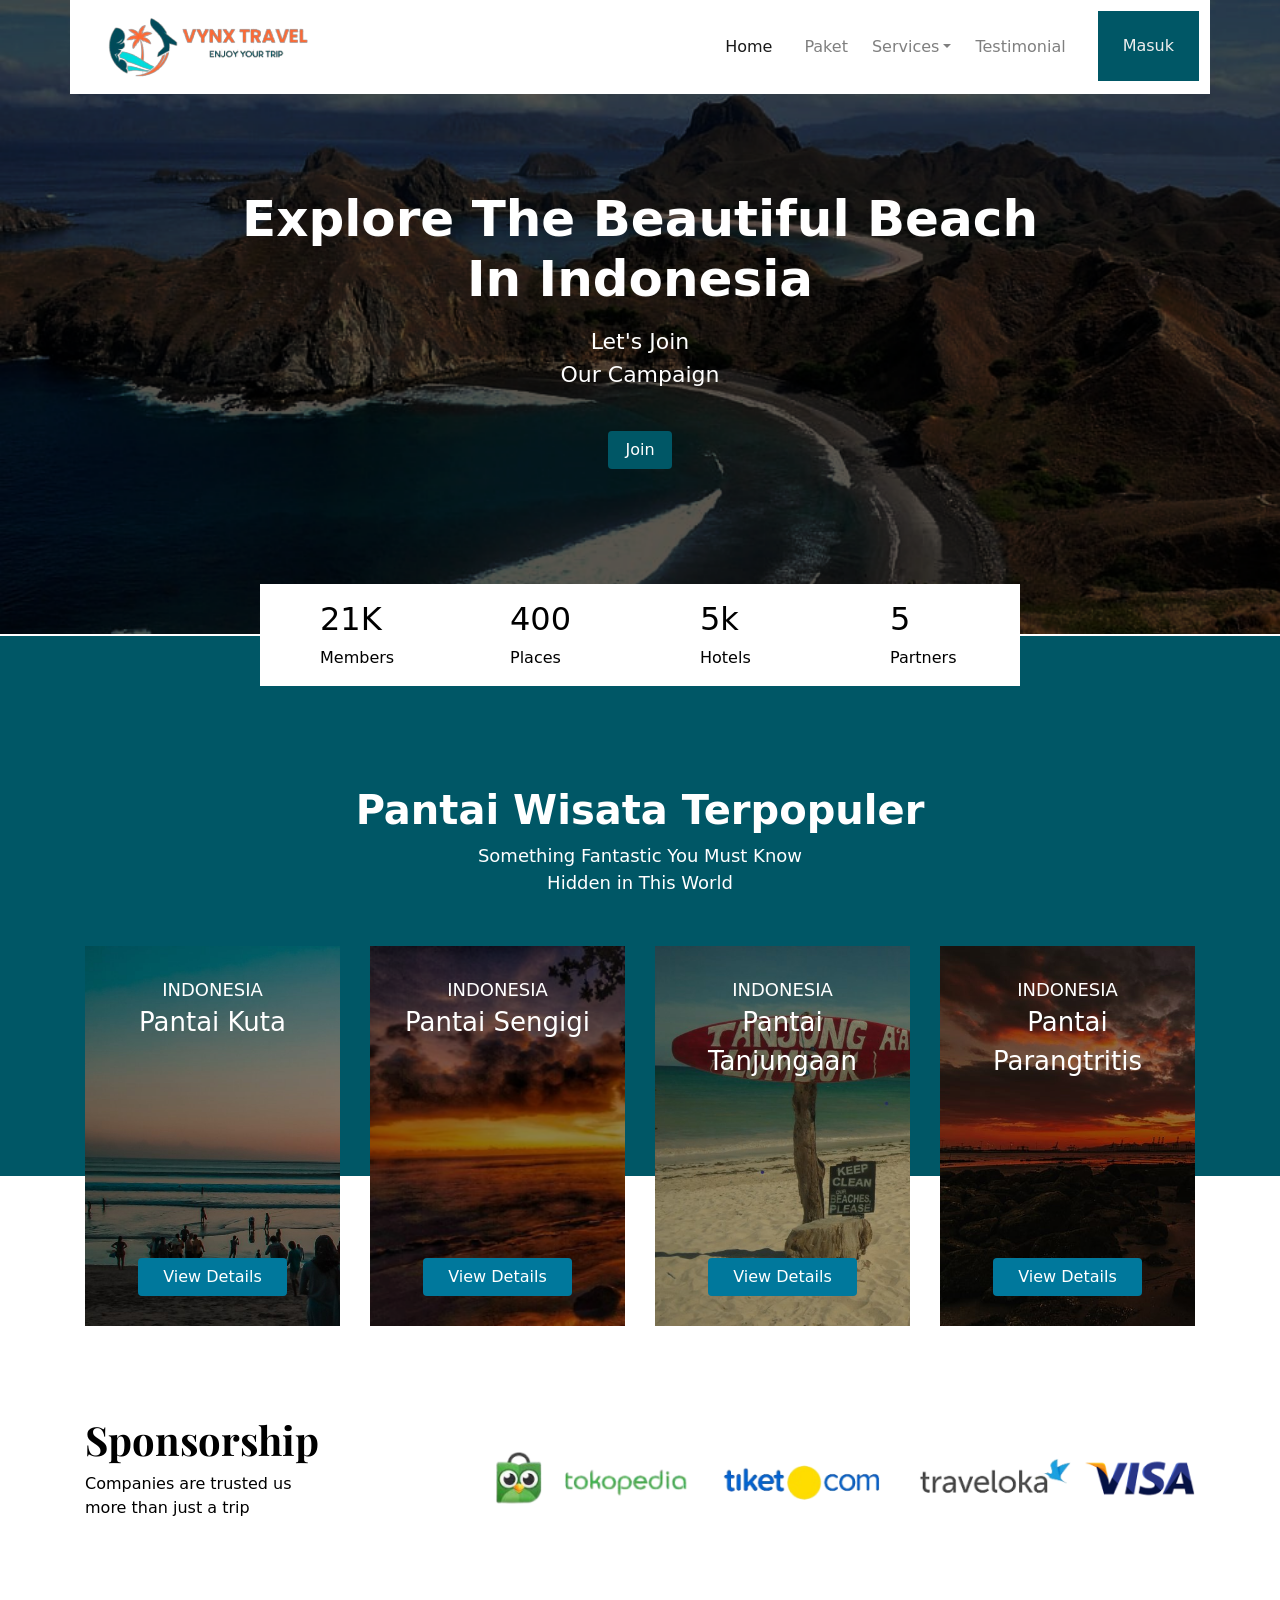
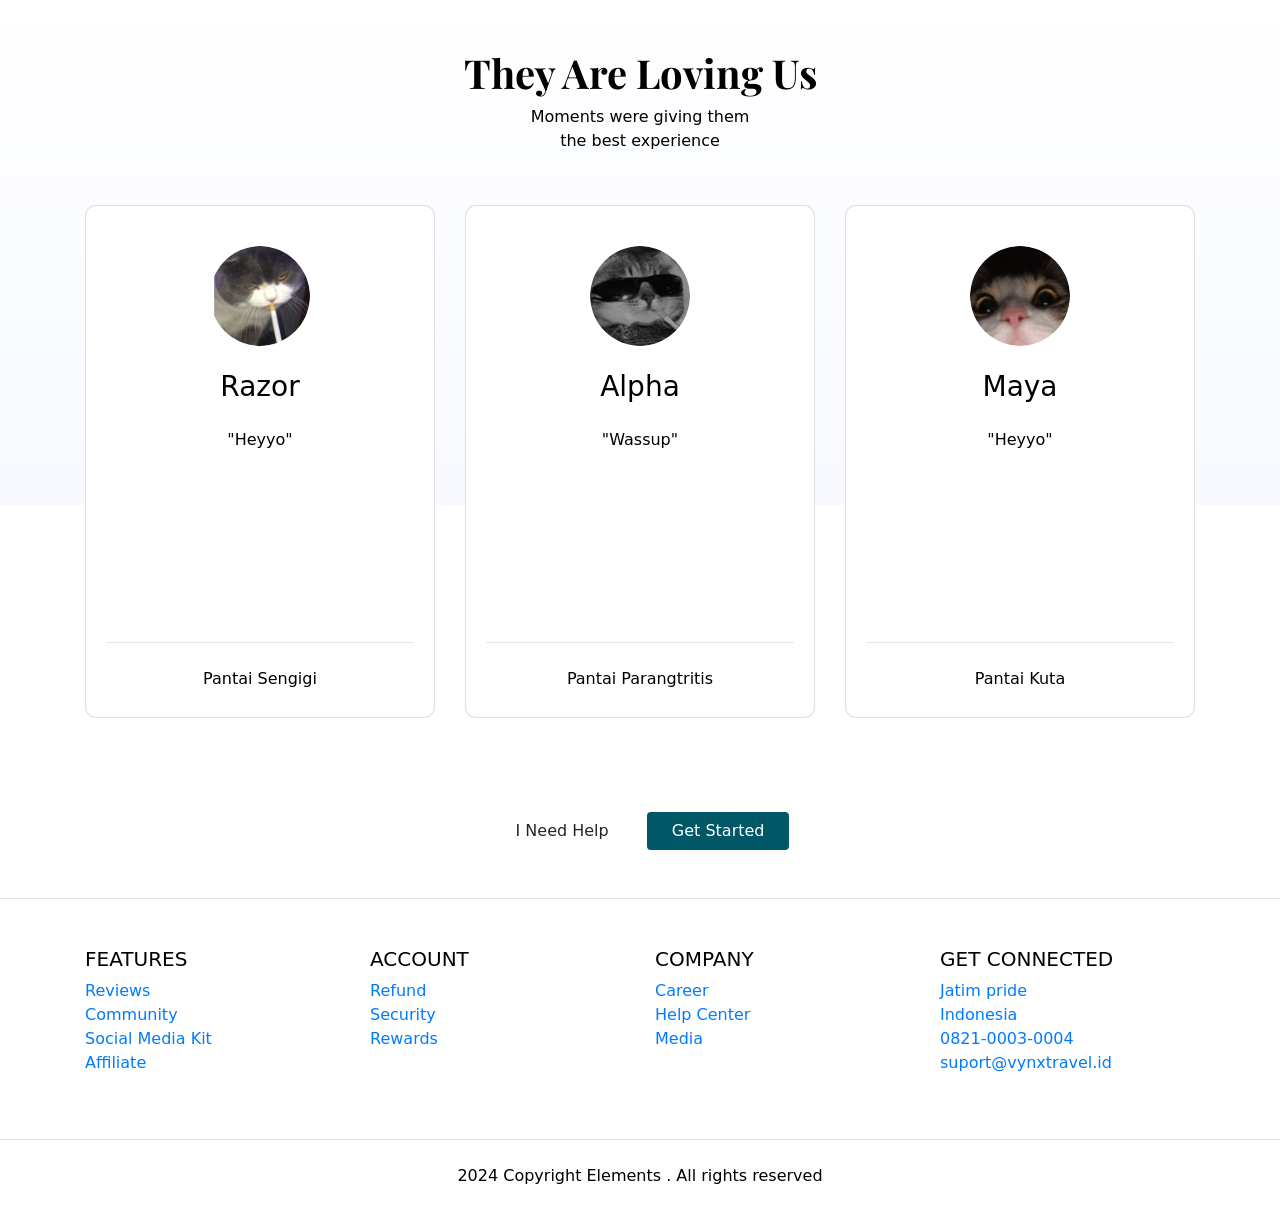
<file: public/index.html>
<!DOCTYPE html>
<html lang="en">
    <head>
        <meta charset="UTF-8">
        <meta http-equiv="X-UA-Compatible" content="IE=edge">
        <meta name="viewport" content="width=device-width, initial-scale=1.0">
        <title>ELEMENTS</title>
        <link rel="icon" href="frontend/images/icon.png" type="image/x-icon">
        <link rel="stylesheet" href="frontend/libraries/bootstrap/css/bootstrap.css">
        <link rel="preconnect" href="https://fonts.googleapis.com">
        <link rel="preconnect" href="https://fonts.gstatic.com" crossorigin>
        <link href="https://fonts.googleapis.com/css2?family=Assistant:wght@300&family=Playfair+Display&display=swap" rel="stylesheet">
        <link rel="stylesheet" href="frontend/styles/main.css">
    </head>
    <body>

        <!--Navbar-->
        <div class="container">
         <nav class="row navbar navbar-expand-lg navbar-light bg-white">
             <a href="#" class="navbar-brand">
              <img src="frontend/images/X-removebg-preview 1.png" alt="Brand Element">
                </a>
                <button class="navbar-toggler navbar-toggler-right"
                    type="button"
                    data-toggle="collapse"
                    data-target="#navb">
                    <span class="navbar-toggler-icon"></span>
                </button>

            <div class="collapse navbar-collapse" id="navb">
                <ul class="navbar-nav ml-auto mr-3">
                    <li class="nav-item mx-md-2">
                        <a href="#" class="nav-link active">Home</a>
                    </li>
                    <li class="nav-item mx-md-2">
                        <a href="#" class="nav-link">Paket</a>
                    </li>
                    <li class="nav-item dropdown">
                        <a href="#" class="nav-link dropdown-toggle" id="navbardrop"
                        data-toggle="dropdown">Services</a>
                        <div class="dropdown-menu">
                            <a href="#" class="dropdown-item">Link</a>
                            <a href="#" class="dropdown-item">Link</a>
                            <a href="#" class="dropdown-item">Link</a>
                        </div>
                    </li>
                    <li class="nav-item mx-md-2">
                        <a href="#" class="nav-link">Testimonial</a>
                    </li>
                </ul>
                <!--Mobile Button-->
                <form class="form-inline d-sm-block d-md-none">
                    <button class="btn btn-login my-2 my-sm-0">
                        Masuk
                    </button>
                </form>

                <!--Desktop Button-->
                <form class="form-inline my-2 my-lg-0 d-none d-md-block">
                    <button class="btn btn-login btn-navbar-right my-2 my-sm-0 px-4">
                        Masuk
                    </button> 
                </form>
            </div>
         </nav>
        </div>

        <!--Header-->
        <header class="text-center">
          <h1>Explore The Beautiful Beach
              <br>
              In Indonesia
          </h1>
          <p class="mt-3">
              Let's Join
              <br>
              Our Campaign
          </p>
          <a href="#" class="btn btn-get-started px-3 mt-4">Join</a>
      </header>
        <!--Statistik-->
            <main>
                <div class="container">
                    <section class="section-stats row justify-content-center"
                    id="stats">
                        <div class="col-3 col-md-2 stats-detail">
                            <h2>21K</h2>
                            <p class="stat">Members</p>
                        </div>
                        <div class="col-3 col-md-2 stats-detail">
                          <h2>400</h2>
                          <p class="stats">Places</p>
                        </div>
                        <div class="col-3 col-md-2 stats-detail">
                          <h2>5k</h2>
                          <p class="stats">Hotels</p>
                      </div>
                      <div class="col-3 col-md-2 stats-detail">
                        <h2>5</h2>
                        <p class="stats">Partners</p>
                    </div>
                    </section>
                </div>

                <!--Trip-->
                <section class="section-popular" id="popular">
                  <div class="container">
                      <div class="row">
                          <div class="col text-center section-popular-heading">
                              <h2>Pantai   Wisata Terpopuler</h2>
                              <p>
                                  Something Fantastic You Must Know
                                  <br>
                                  Hidden in This World
                              </p>
                          </div>
                      </div>
                  </div>
              </section>
                <section class="section-popular-content" id="popularContent">
                  <div class="container">
                    <div class="section-popular-travel row
                    justify-content-center">
                    <div class="col-sm-6 col-md-4 col-lg-3">
                      <div class="card-travel text-center d-flex flex-column" 
                      style="background-image: url(frontend/images/kuta.jpg);">
                          <div class="travel-country">INDONESIA</div>
                          <div class="travel-location">Pantai Kuta</div>
                          <div class="travel-button mt-auto">
                              <a href="details.html" class="btn btn-travel-details px-4">
                                  View Details
                              </a>
                          </div>
                      </div>
                  </div>
                  <div class="col-sm-6 col-md-4 col-lg-3">
                    <div class="card-travel text-center d-flex flex-column" 
                    style="background-image: url(frontend/images/sengigi.png);">
                        <div class="travel-country">INDONESIA</div>
                        <div class="travel-location">Pantai Sengigi</div>
                        <div class="travel-button mt-auto">
                            <a href="#" class="btn btn-travel-details px-4">
                                View Details
                            </a>
                        </div>
                    </div>
                </div>
                <div class="col-sm-6 col-md-4 col-lg-3">
                  <div class="card-travel text-center d-flex flex-column" 
                  style="background-image: url(frontend/images/tanjungaan.jpg);">
                      <div class="travel-country">INDONESIA</div>
                      <div class="travel-location">Pantai Tanjungaan</div>
                      <div class="travel-button mt-auto">
                          <a href="#" class="btn btn-travel-details px-4">
                              View Details
                          </a>
                      </div>
                  </div>
              </div>
              <div class="col-sm-6 col-md-4 col-lg-3">
                <div class="card-travel text-center d-flex flex-column" 
                style="background-image: url(frontend/images/parangtritis.jpg);">
                    <div class="travel-country">INDONESIA</div>
                    <div class="travel-location">Pantai Parangtritis</div>
                    <div class="travel-button mt-auto">
                        <a href="#" class="btn btn-travel-details px-4">
                            View Details
                        </a>
                    </div>
                </div>
            </div>
                    </div>
                  </div>
                </section>


              <section class="section-networks">
                <div class="container">
                  <div class="row">
                    <div class="col-md-4">
                      <h2>Sponsorship</h2>
                      <p>Companies are trusted us
                        <br>more than just a trip
                      </p>
                    </div>
                    <div class="col-md-8 text-center">
                      <img src="frontend/images/partner.png" alt="Logo Partner" class="img-partner">
                    </div>
                  </div>
                </div>
              </section>

              <!--Testimoni-->
              <section class="section-testimonial-heading"
              id="testimonialheading">
                <div class="row">
                  <div class="col text-center">
                    <h2>They Are Loving Us</h2>
                    <p>
                      Moments were giving them
                      <br>
                      the best experience
                    </p>
                  </div>
                </div>
              </section>

              <section class="section-testimonial-content" id="testimonialcontent">
                <div class="container">
                    <div class="section-popular-travel row justify-content-center">
                        <div class="col-sm-6 col-md-6 col-lg-4">
                            <div class="card card-testimonial text-center">
                                <div class="testimonial-content">
                                <img src="frontend/images/user_picrazor.png" alt="user" class="mb-4 rounded-circle">
                                <h3 class="mb-4">Razor</h3>
                                <p class="Testimonial">
                                    "Heyyo"
                                </p>
                                </div>
                            <hr>
                            <p class="trip-to mt-2">
                                Pantai Sengigi
                            </p>
                                </div>
                            </div>
                            <div class="col-sm-6 col-md-6 col-lg-4">
                                <div class="card card-testimonial text-center">
                                    <div class="testimonial-content">
                                    <img src="frontend/images/user_picalpha.png" alt="user" class="mb-4 rounded-circle">
                                    <h3 class="mb-4">Alpha</h3>
                                    <p class="Testimonial">
                                        "Wassup"
                                    </p>
                                    </div>
                                <hr>
                                <p class="trip-to mt-2">
                                    Pantai Parangtritis
                                </p>
                                    </div>
                                </div>
                                <div class="col-sm-6 col-md-6 col-lg-4">
                                    <div class="card card-testimonial text-center">
                                        <div class="testimonial-content">
                                        <img src="frontend/images/user_picmaya.png" alt="user" class="mb-4 rounded-circle">
                                        <h3 class="mb-4">Maya</h3>
                                        <p class="Testimonial">
                                            "Heyyo"
                                        </p>
                                        </div>
                                    <hr>
                                    <p class="trip-to mt-2">
                                        Pantai Kuta
                                    </p>
                                        </div>
                                    </div>  
                        </div>
                                </div>
                    </div>
                </div> 
            </section>
              

              <div class="row">
                <div class="col-12 text-center">
                  <a href="#" class="btn btn-need-help
                  px-4 mt-4 mx-1">
                    I Need Help
                  </a>
                  <a href="#" class="btn btn-get-started
                  px-4 mt-4 mx-1">
                    Get Started
                  </a>
                </div>
              </div>
            </main>

            <!--Footer-->
            <div class="section-footer mt-5 mb-4 border-top">
              <div class="container pt-5 pb-5">
                <div class="row justify-content-center">
                  <div class="col-12">
                    <div class="row">
                      <div class="col-12 col-lg-3">
                        <h5>FEATURES</h5>
                        <ul class="list-unstyled">
                          <li><a href="#">Reviews</a></li><li><a href="#">Community</a></li><li><a href="#">Social Media Kit</a></li>
                          <li><a href="#">Affiliate</a></li>
                        </ul>
                      </div>
                      <div class="col-12 col-lg-3">
                        <h5>ACCOUNT</h5>
                        <ul class="list-unstyled">
                          <li><a href="#">Refund</a></li><li><a href="#">Security</a></li><li><a href="#">Rewards</a></li>
                        </ul>
                      </div>
                      <div class="col-12 col-lg-3">
                        <h5>COMPANY</h5>
                        <ul class="list-unstyled">
                          <li><a href="#">Career</a></li><li><a href="#">Help Center</a></li><li><a href="#">Media</a></li>
                        </ul>
                      </div>
                      <div class="col-12 col-lg-3">
                        <h5>GET CONNECTED</h5>
                        <ul class="list-unstyled">
                          <li><a href="#">Jatim pride</a></li><li><a href="#">Indonesia</a></li><li><a href="#">0821-0003-0004</a></li>
                          <li><a href="#">suport@vynxtravel.id</a></li>
                        </ul>
                      </div>
                    </div>
                  </div>
                </div>
              </div>

              <div class="container-fluid">
                <div class="row border-top justify-content-center 
                align-items-center pt-4">
                  <div class="col-auto text-gray-500 
                  font-weight-light">
                    2024 Copyright Elements . All rights reserved
                  </div>
                </div>
              </div>

            </div>
          

        <!--Script-->
        <script src="frontend/libraries/jquery/jquery-3.7.0.min.js"></script>
        <script src="frontend/libraries/bootstrap/js/bootstrap.js"></script>
        <script src="frontend/libraries/retina/retina.js"></script>
    </body>
</html>
</file>
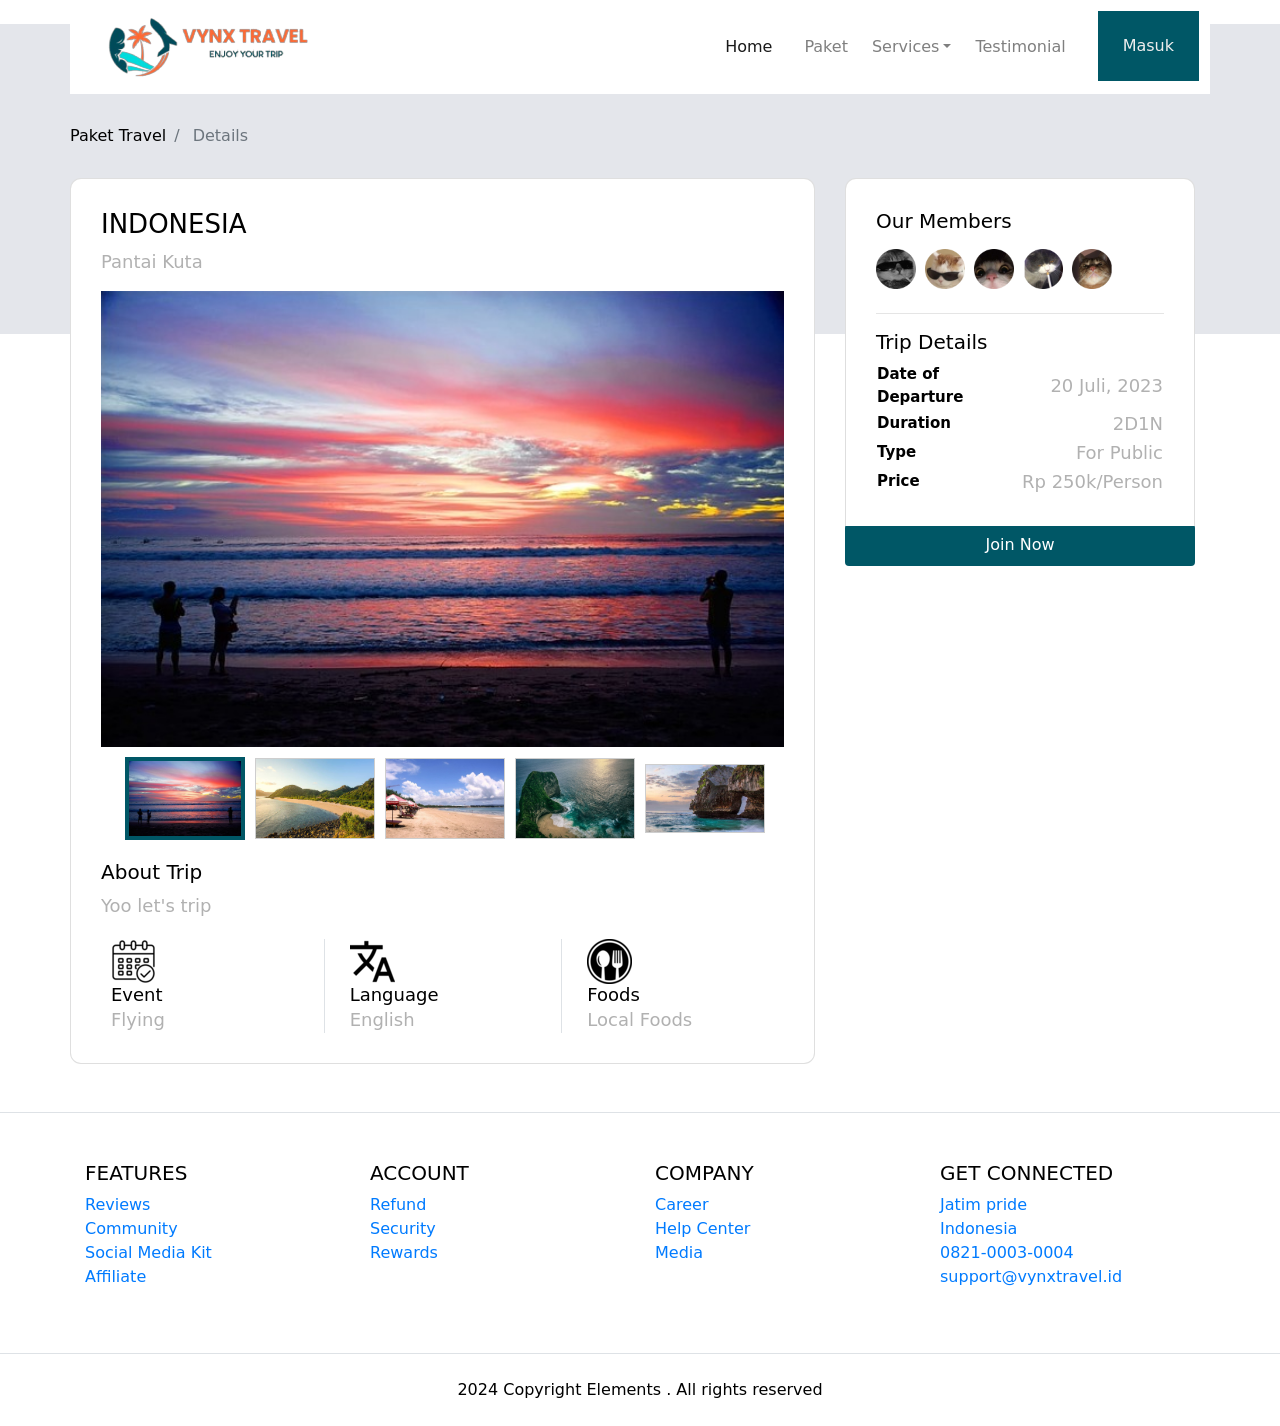
<file: public/details.html>
<!DOCTYPE html>
<html lang="en">
    <head>
        <meta charset="UTF-8">
        <meta http-equiv="X-UA-Compatible" content="IE=edge">
        <meta name="viewport" content="width=device-width, initial-scale=1.0">
        <title>INDONESIA - pantaikuta</title>
        <link rel="icon" href="frontend/images/icon.png" type="image/x-icon">
        <link rel="stylesheet" href="frontend/libraries/bootstrap/css/bootstrap.css">
        <link rel="stylesheet" href="frontend/libraries/dist/xzoom.css">
        <link rel="preconnect" href="https://fonts.googleapis.com">
        <link rel="preconnect" href="https://fonts.gstatic.com" crossorigin>
        <link href="https://fonts.googleapis.com/css2?family=Assistant:wght@300&family=Playfair+Display&display=swap" rel="stylesheet">
        <link rel="stylesheet" href="frontend/styles/main.css">
    </head>
    <body>

        <!--Navbar-->
        <div class="container">
         <nav class="row navbar navbar-expand-lg navbar-light bg-white">
             <a href="#" class="navbar-brand">
                    <img src="frontend/images/X-removebg-preview 1.png" alt="Logo BROVEN">
                </a>
                <button class="navbar-toggler navbar-toggler-right"
                    type="button"
                    data-toggle="collapse"
                    data-target="#navb">
                    <span class="navbar-toggler-icon"></span>
                </button>

            <div class="collapse navbar-collapse" id="navb">
                <ul class="navbar-nav ml-auto mr-3">
                    <li class="nav-item mx-md-2">
                        <a href="#" class="nav-link active">Home</a>
                    </li>
                    <li class="nav-item mx-md-2">
                        <a href="#" class="nav-link">Paket</a>
                    </li>
                    <li class="nav-item dropdown">
                        <a href="#" class="nav-link dropdown-toggle" id="navbardrop"
                        data-toggle="dropdown">Services</a>
                        <div class="dropdown-menu">
                            <a href="#" class="dropdown-item">Link</a>
                            <a href="#" class="dropdown-item">Link</a>
                            <a href="#" class="dropdown-item">Link</a>
                        </div>
                    </li>
                    <li class="nav-item mx-md-2">
                        <a href="#" class="nav-link">Testimonial</a>
                    </li>
                </ul>
                <!--Mobile Button-->
                <form class="form-inline d-sm-block d-md-none">
                    <button class="btn btn-login my-2 my-sm-0">
                        Masuk
                    </button>
                </form>

                <!--Desktop Button-->
                <form class="form-inline my-2 my-lg-0 d-none d-md-block">
                    <button class="btn btn-login btn-navbar-right my-2 my-sm-0 px-4">
                        Masuk
                    </button> 
                </form>
            </div>
         </nav>
        </div>

        <main>
            <section class="section-details-header"></section>
            <section class="section-details-content">
                <div class="container">
                    <div class="row">
                        <div class="col p-0">
                            <nav>
                                <!--Breadcrumb-->
                                <ol class="breadcrumb">
                                    <li class="breadcrumb-item">
                                        Paket Travel
                                    </li>
                                    <li class="breadcrumb-item active">
                                        Details
                                    </li>
                                </ol>
                            </nav>
                        </div>
                    </div>
                    <div class="row">
                        <div class="col-lg-8 pl-lg-0">
                            <div class="card card-details">
                                <h1>INDONESIA</h1>
                                <p>
                                   Pantai Kuta
                                <div class="gallery">
                                    <div class="xzoom-container">
                                        <img src="frontend/images/backlit-bali-beach-blue.jpg"
                                        class="xzoom" id="xzoom-default"
                                        xoriginal="frontend/images/backlit-bali-beach-blue.jpg">
                                    </div>
                                    <div class="xzoom-thumbs">
                                        <a href="frontend/images/backlit-bali-beach-blue.jpg">
                                            <img src="frontend/images/backlit-bali-beach-blue.jpg"
                                            class="xzoom-gallery"
                                            width="120" xpreview="frontend/images/backlit-bali-beach-blue.jpg">
                                        </a>
                                        <a href="frontend/images/istockphoto-621822524-612x612.jpg">
                                            <img src="frontend/images/istockphoto-621822524-612x612.jpg"
                                            class="xzoom-gallery"
                                            width="120" xpreview="frontend/images/istockphoto-621822524-612x612.jpg">
                                        </a>
                                        <a href="frontend/images/pantai-kuta-bali-indonesia.jpg">
                                            <img src="frontend/images/pantai-kuta-bali-indonesia.jpg"
                                            class="xzoom-gallery"
                                            width="120" xpreview="frontend/images/pantai-kuta-bali-indonesia.jpg">
                                        </a>
                                        <a href="frontend/images/pantaikuta.jpg">
                                            <img src="frontend/images/pantaikuta.jpg"
                                            class="xzoom-gallery"
                                            width="120" xpreview="frontend/images/pantaikuta.jpg">
                                        </a>
                                        <a href="frontend/images/kutabali.jpg">
                                            <img src="frontend/images/kutabali.jpg"
                                            class="xzoom-gallery"
                                            width="120" xpreview="frontend/images/kutabali.jpg">
                                        </a>
                                </div>
                                <h2>About Trip</h2>
                                <p>
                                   Yoo let's trip
                                </p>
                                <div class="features row">
                                    <div class="col-md-4">
                                        <div class="description">
                                            <img src="frontend/images/event.png" alt="">
                                            <h3>Event</h3>
                                            <p>Flying</p>
                                        </div>
                                    </div>
                                    <div class="col-md-4 border-left">
                                        <div class="description">
                                            <img src="frontend/images/language.png" alt="features-image">
                                            <h3>Language</h3>
                                            <p>English</p>
                                        </div>
                                    </div>
                                    <div class="col-md-4 border-left">
                                        <div class="description">
                                            <img src="frontend/images/foods.png" alt="features-image">
                                            <h3>Foods</h3>
                                            <p>Local Foods</p>
                                        </div>
                                    </div>
                                </div>
                            </div>
                        </div>
                    </div>
                    <div class="col-lg-4">
                        <div class="card card-details card-right">
                            <h2>Our Members</h2>
                            <div class="members my-2">
                                <img src="frontend/images/user_picalpha.png" 
                                class="member-image mr-1">
                                <img src="frontend/images/user_picasep.png" 
                                class="member-image mr-1">
                                <img src="frontend/images/user_picmaya.png" 
                                class="member-image mr-1">
                                <img src="frontend/images/user_picrazor.png" 
                                class="member-image mr-1">
                                <img src="frontend/images/user_picusep.png" 
                                class="member-image mr-1">
                            </div>
                            <hr>
                            <h2>Trip Details</h2>
                            <table class="trip-information">
                                <tr>
                                    <th width="50%">Date of Departure</th>
                                    <td width="50%" class="text-right">
                                        20 Juli, 2023
                                    </td>
                                </tr>
                                <tr>
                                    <th width="50%">Duration</th>
                                    <td width="50%" class="text-right">
                                        2D1N
                                    </td>
                                </tr>
                                <tr>
                                    <th width="50%">Type</th>
                                    <td width="50%" class="text-right">
                                        For Public
                                    </td>
                                </tr>
                                <tr>
                                    <th width="50%">Price</th>
                                    <td width="50%" class="text-right">
                                        Rp 250k/Person
                                    </td>
                                </tr>
                            </table>
                        </div>
                        <div class="join-container">
                            <a href="checkout.html"
                            class="btn btn-block btn-join-now mt-3 py-2">
                            Join Now
                            </a>
                        </div>
                    </div>
                </div>
            </section>
        </main>

            <!--Footer-->
            <div class="section-footer mt-5 mb-4 border-top">
              <div class="container pt-5 pb-5">
                <div class="row justify-content-center">
                  <div class="col-12">
                    <div class="row">
                      <div class="col-12 col-lg-3">
                        <h5>FEATURES</h5>
                        <ul class="list-unstyled">
                          <li><a href="#">Reviews</a></li>
                          <li><a href="#">Community</a></li>
                          <li><a href="#">Social Media Kit</a></li>
                          <li><a href="#">Affiliate</a></li>
                        </ul>
                      </div>
                      <div class="col-12 col-lg-3">
                        <h5>ACCOUNT</h5>
                        <ul class="list-unstyled">
                          <li><a href="#">Refund</a></li>
                          <li><a href="#">Security</a></li>
                          <li><a href="#">Rewards</a></li>
                        </ul>
                      </div>
                      <div class="col-12 col-lg-3">
                        <h5>COMPANY</h5>
                        <ul class="list-unstyled">
                          <li><a href="#">Career</a></li>
                          <li><a href="#">Help Center</a></li>
                          <li><a href="#">Media</a></li>
                        </ul>
                      </div>
                      <div class="col-12 col-lg-3">
                        <h5>GET CONNECTED</h5>
                        <ul class="list-unstyled">
                            <li><a href="#">Jatim pride</a></li>
                            <li><a href="#">Indonesia</a></li>
                            <li><a href="#">0821-0003-0004</a></li>
                            <li><a href="#">support@vynxtravel.id</a></li>
                        </ul>
                      </div>
                    </div>
                  </div>
                </div>
              </div>

              <div class="container-fluid">
                <div class="row border-top justify-content-center 
                align-items-center pt-4">
                  <div class="col-auto text-gray-500 
                  font-weight-light">
                  2024 Copyright Elements . All rights reserved
                  </div>
                </div>
              </div>

            </div>
          

        <!--Script-->
        <script src="frontend/libraries/jquery/jquery-3.7.0.min.js"></script>
        <script src="frontend/libraries/bootstrap/js/bootstrap.js"></script>
        <script src="frontend/libraries/retina/retina.js"></script>
        <script src="frontend/libraries/dist/xzoom.min.js"></script>
        <script>
            $(document).ready(function() {
                $('.xzoom, .xzoom-gallery').xzoom({
                    zoomWidth: 300,
                    zoomHeight:200,
                    title: false,
                    tint: '#333',
                    Xoffset: 15
                });
            });
        </script>
         
    </body>
</html>
</file>
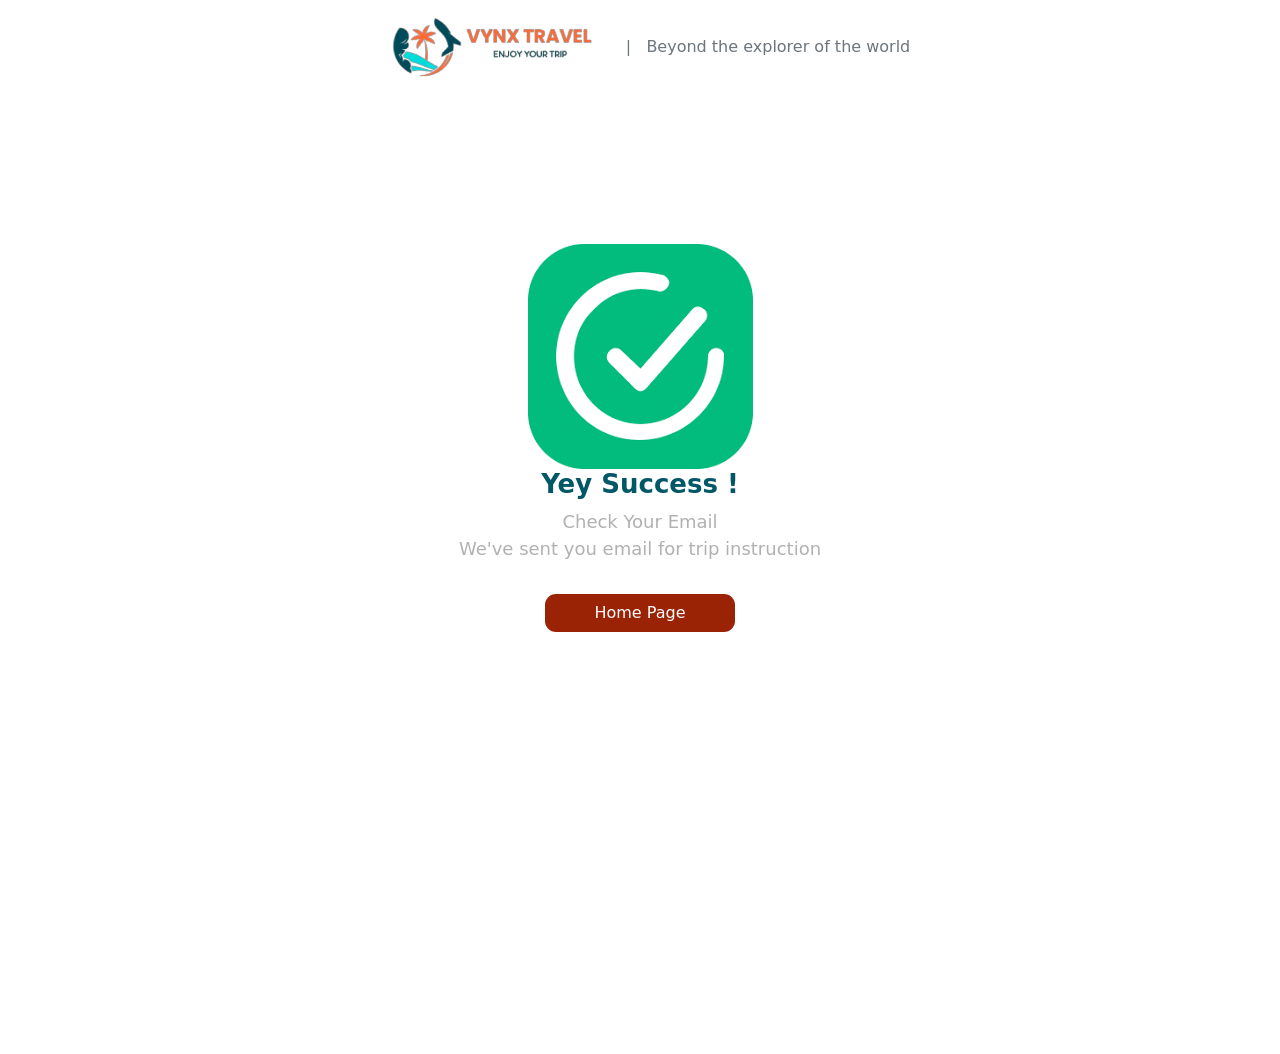
<file: public/success.html>
<!DOCTYPE html>
<html lang="en">
    <head>
        <meta charset="UTF-8">
        <meta http-equiv="X-UA-Compatible" content="IE=edge">
        <meta name="viewport" content="width=device-width, initial-scale=1.0">
        <title>ELEMENTS - Success</title>
        <link rel="icon" href="frontend/images/icon.png" type="image/x-icon">
        <link rel="stylesheet" href="frontend/libraries/bootstrap/css/bootstrap.css">
        <link rel="stylesheet" href="frontend/libraries/dist/xzoom.css">
        <link rel="stylesheet" href="frontend/libraries/gijgo/css/gijgo.min.css">
        <link rel="preconnect" href="https://fonts.googleapis.com">
        <link rel="preconnect" href="https://fonts.gstatic.com" crossorigin>
        <link href="https://fonts.googleapis.com/css2?family=Assistant:wght@300&family=Playfair+Display&display=swap" rel="stylesheet">
        <link rel="stylesheet" href="frontend/styles/main.css">
    </head>
    <body>

        <!--Navbar-->
        <div class="container">
         <nav class="row navbar navbar-expand-lg 
         navbar-light bg-white">
            <div class="navbar-nav ml-auto
            mr-auto mr-sm-auto mr-lg-0 mr-md-auto">
            <a href="index.html" class="navbar-brand">
            <img src="frontend/images/X-removebg-preview 1.png" alt="">
        </a></div>
        <ul class="navbar-nav mr-auto d-none d-lg-block">
            <li>
                <span class="text-muted">
                    | &nbsp; Beyond the explorer of the world
                </span>
            </li>
        </ul>
         </nav>
        </div>

        <main>
            <div class="section-success d-flex align-item-center">
                <div class="col text-center">
                    <img src="frontend/images/succes.png" alt="">
                    <h1>Yey Success !</h1>
                    <p>
                        Check Your Email
                        <br>
                        We've sent you email for trip instruction
                    </p>
                    <a href="index.html" class="btn btn-home-page
                    mt-3 px-5">
                    Home Page</a>
                </div>
            </div>
        </main>



        <!--Script-->
        <script src="frontend/libraries/jquery/jquery-3.7.0.min.js"></script>
        <script src="frontend/libraries/bootstrap/js/bootstrap.js"></script>
        <script src="frontend/libraries/retina/retina.js"></script>
        <script src="frontend/libraries/dist/xzoom.min.js"></script>
        <script src="frontend/libraries/gijgo/js/gijgo.js"></script>
        <script>
            $(document).ready(function() {
                $('.xzoom, .xzoom-gallery').xzoom({
                    zoomWidth: 300,
                    zoomHeight:200,
                    title: false,
                    tint: '#333',
                    Xoffset: 15
                });

                $('.datepicker').datepicker({
                    uilibrary:'bootstrap4',
                    icons:{
                        rightIcon:'<img src="frontend/images/doe.png" />'
                    }
                });
            });
        </script>
         
    </body>
</html>
</file>
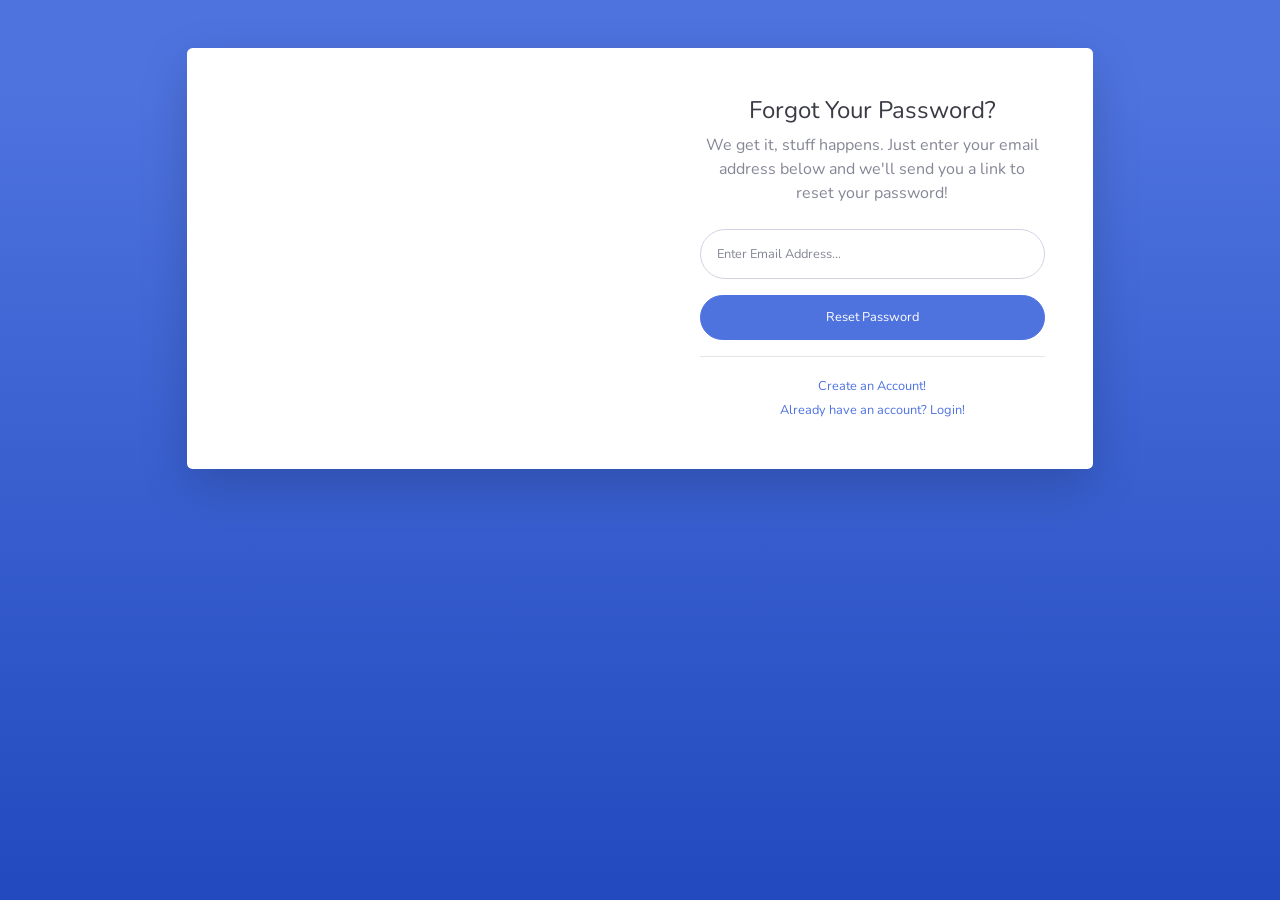
<file: public/backend/forgot-password.html>
<!DOCTYPE html>
<html lang="en">

<head>

    <meta charset="utf-8">
    <meta http-equiv="X-UA-Compatible" content="IE=edge">
    <meta name="viewport" content="width=device-width, initial-scale=1, shrink-to-fit=no">
    <meta name="description" content="">
    <meta name="author" content="">

    <title>SB Admin 2 - Forgot Password</title>

    <!-- Custom fonts for this template-->
    <link href="vendor/fontawesome-free/css/all.min.css" rel="stylesheet" type="text/css">
    <link
        href="https://fonts.googleapis.com/css?family=Nunito:200,200i,300,300i,400,400i,600,600i,700,700i,800,800i,900,900i"
        rel="stylesheet">

    <!-- Custom styles for this template-->
    <link href="css/sb-admin-2.min.css" rel="stylesheet">

</head>

<body class="bg-gradient-primary">

    <div class="container">

        <!-- Outer Row -->
        <div class="row justify-content-center">

            <div class="col-xl-10 col-lg-12 col-md-9">

                <div class="card o-hidden border-0 shadow-lg my-5">
                    <div class="card-body p-0">
                        <!-- Nested Row within Card Body -->
                        <div class="row">
                            <div class="col-lg-6 d-none d-lg-block bg-password-image"></div>
                            <div class="col-lg-6">
                                <div class="p-5">
                                    <div class="text-center">
                                        <h1 class="h4 text-gray-900 mb-2">Forgot Your Password?</h1>
                                        <p class="mb-4">We get it, stuff happens. Just enter your email address below
                                            and we'll send you a link to reset your password!</p>
                                    </div>
                                    <form class="user">
                                        <div class="form-group">
                                            <input type="email" class="form-control form-control-user"
                                                id="exampleInputEmail" aria-describedby="emailHelp"
                                                placeholder="Enter Email Address...">
                                        </div>
                                        <a href="login.html" class="btn btn-primary btn-user btn-block">
                                            Reset Password
                                        </a>
                                    </form>
                                    <hr>
                                    <div class="text-center">
                                        <a class="small" href="register.html">Create an Account!</a>
                                    </div>
                                    <div class="text-center">
                                        <a class="small" href="login.html">Already have an account? Login!</a>
                                    </div>
                                </div>
                            </div>
                        </div>
                    </div>
                </div>

            </div>

        </div>

    </div>

    <!-- Bootstrap core JavaScript-->
    <script src="vendor/jquery/jquery.min.js"></script>
    <script src="vendor/bootstrap/js/bootstrap.bundle.min.js"></script>

    <!-- Core plugin JavaScript-->
    <script src="vendor/jquery-easing/jquery.easing.min.js"></script>

    <!-- Custom scripts for all pages-->
    <script src="js/sb-admin-2.min.js"></script>

</body>

</html>
</file>
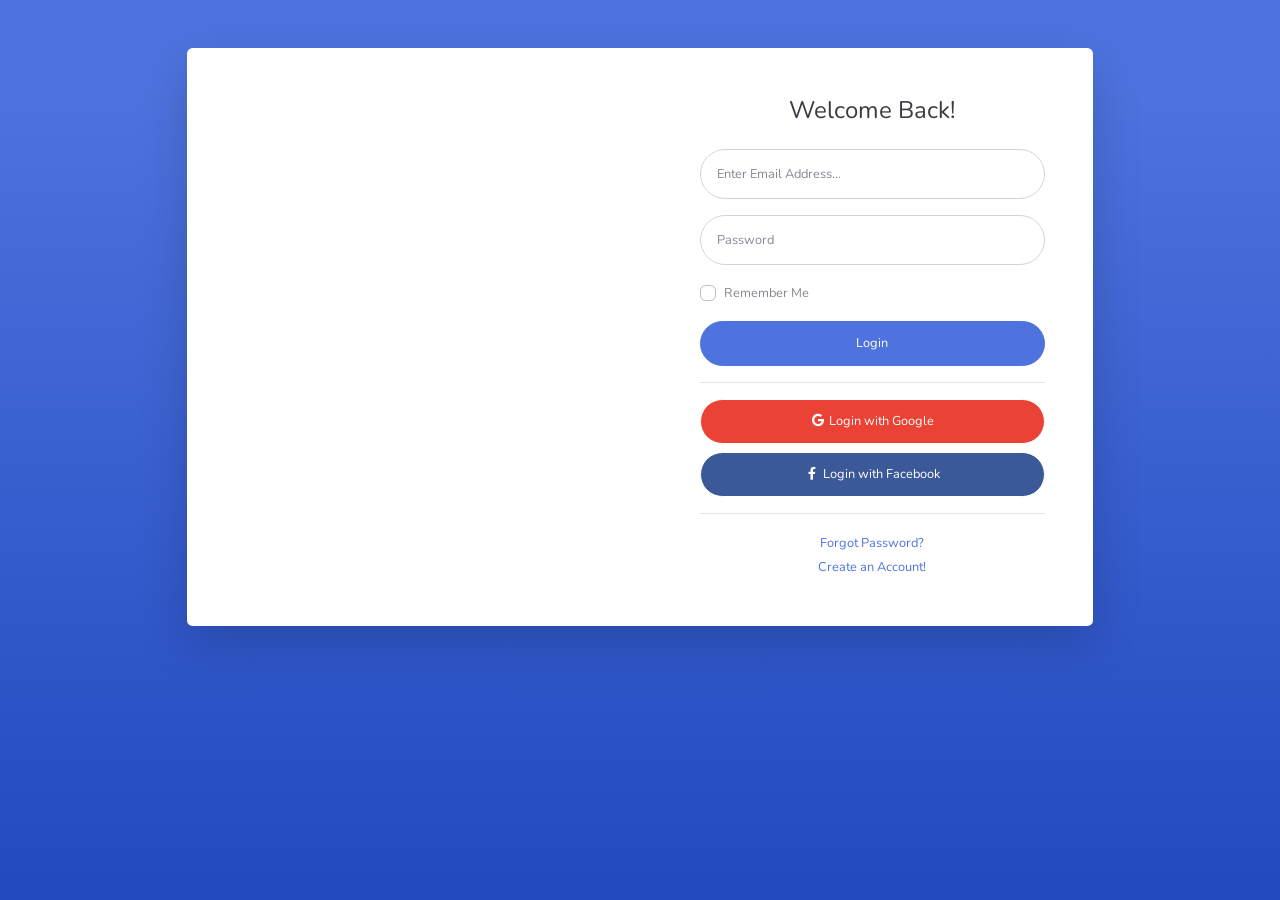
<file: public/backend/login.html>
<!DOCTYPE html>
<html lang="en">

<head>

    <meta charset="utf-8">
    <meta http-equiv="X-UA-Compatible" content="IE=edge">
    <meta name="viewport" content="width=device-width, initial-scale=1, shrink-to-fit=no">
    <meta name="description" content="">
    <meta name="author" content="">

    <title>SB Admin 2 - Login</title>

    <!-- Custom fonts for this template-->
    <link href="vendor/fontawesome-free/css/all.min.css" rel="stylesheet" type="text/css">
    <link
        href="https://fonts.googleapis.com/css?family=Nunito:200,200i,300,300i,400,400i,600,600i,700,700i,800,800i,900,900i"
        rel="stylesheet">

    <!-- Custom styles for this template-->
    <link href="css/sb-admin-2.min.css" rel="stylesheet">

</head>

<body class="bg-gradient-primary">

    <div class="container">

        <!-- Outer Row -->
        <div class="row justify-content-center">

            <div class="col-xl-10 col-lg-12 col-md-9">

                <div class="card o-hidden border-0 shadow-lg my-5">
                    <div class="card-body p-0">
                        <!-- Nested Row within Card Body -->
                        <div class="row">
                            <div class="col-lg-6 d-none d-lg-block bg-login-image"></div>
                            <div class="col-lg-6">
                                <div class="p-5">
                                    <div class="text-center">
                                        <h1 class="h4 text-gray-900 mb-4">Welcome Back!</h1>
                                    </div>
                                    <form class="user">
                                        <div class="form-group">
                                            <input type="email" class="form-control form-control-user"
                                                id="exampleInputEmail" aria-describedby="emailHelp"
                                                placeholder="Enter Email Address...">
                                        </div>
                                        <div class="form-group">
                                            <input type="password" class="form-control form-control-user"
                                                id="exampleInputPassword" placeholder="Password">
                                        </div>
                                        <div class="form-group">
                                            <div class="custom-control custom-checkbox small">
                                                <input type="checkbox" class="custom-control-input" id="customCheck">
                                                <label class="custom-control-label" for="customCheck">Remember
                                                    Me</label>
                                            </div>
                                        </div>
                                        <a href="index.html" class="btn btn-primary btn-user btn-block">
                                            Login
                                        </a>
                                        <hr>
                                        <a href="index.html" class="btn btn-google btn-user btn-block">
                                            <i class="fab fa-google fa-fw"></i> Login with Google
                                        </a>
                                        <a href="index.html" class="btn btn-facebook btn-user btn-block">
                                            <i class="fab fa-facebook-f fa-fw"></i> Login with Facebook
                                        </a>
                                    </form>
                                    <hr>
                                    <div class="text-center">
                                        <a class="small" href="forgot-password.html">Forgot Password?</a>
                                    </div>
                                    <div class="text-center">
                                        <a class="small" href="register.html">Create an Account!</a>
                                    </div>
                                </div>
                            </div>
                        </div>
                    </div>
                </div>

            </div>

        </div>

    </div>

    <!-- Bootstrap core JavaScript-->
    <script src="vendor/jquery/jquery.min.js"></script>
    <script src="vendor/bootstrap/js/bootstrap.bundle.min.js"></script>

    <!-- Core plugin JavaScript-->
    <script src="vendor/jquery-easing/jquery.easing.min.js"></script>

    <!-- Custom scripts for all pages-->
    <script src="js/sb-admin-2.min.js"></script>

</body>

</html>
</file>
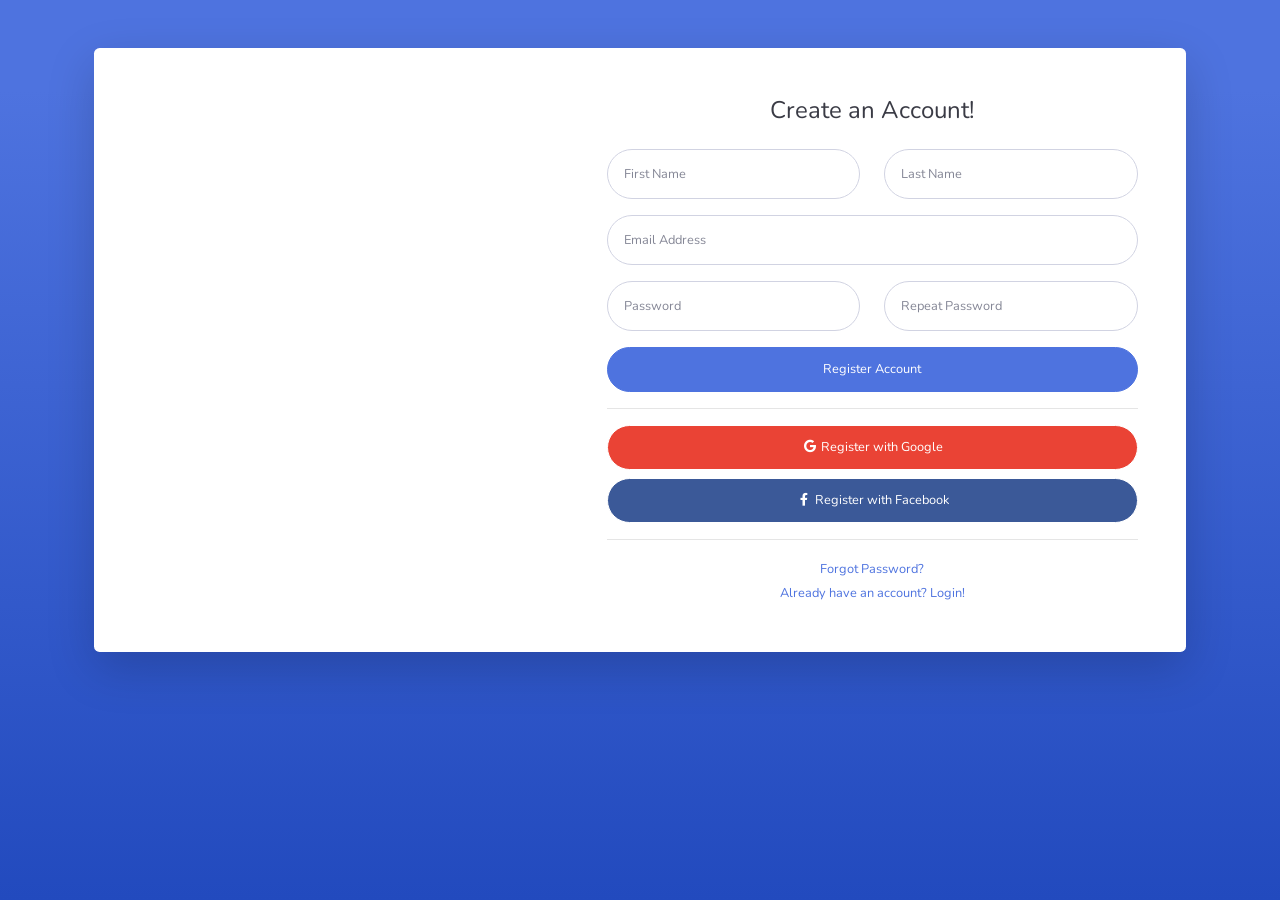
<file: public/backend/register.html>
<!DOCTYPE html>
<html lang="en">

<head>

    <meta charset="utf-8">
    <meta http-equiv="X-UA-Compatible" content="IE=edge">
    <meta name="viewport" content="width=device-width, initial-scale=1, shrink-to-fit=no">
    <meta name="description" content="">
    <meta name="author" content="">

    <title>SB Admin 2 - Register</title>

    <!-- Custom fonts for this template-->
    <link href="vendor/fontawesome-free/css/all.min.css" rel="stylesheet" type="text/css">
    <link
        href="https://fonts.googleapis.com/css?family=Nunito:200,200i,300,300i,400,400i,600,600i,700,700i,800,800i,900,900i"
        rel="stylesheet">

    <!-- Custom styles for this template-->
    <link href="css/sb-admin-2.min.css" rel="stylesheet">

</head>

<body class="bg-gradient-primary">

    <div class="container">

        <div class="card o-hidden border-0 shadow-lg my-5">
            <div class="card-body p-0">
                <!-- Nested Row within Card Body -->
                <div class="row">
                    <div class="col-lg-5 d-none d-lg-block bg-register-image"></div>
                    <div class="col-lg-7">
                        <div class="p-5">
                            <div class="text-center">
                                <h1 class="h4 text-gray-900 mb-4">Create an Account!</h1>
                            </div>
                            <form class="user">
                                <div class="form-group row">
                                    <div class="col-sm-6 mb-3 mb-sm-0">
                                        <input type="text" class="form-control form-control-user" id="exampleFirstName"
                                            placeholder="First Name">
                                    </div>
                                    <div class="col-sm-6">
                                        <input type="text" class="form-control form-control-user" id="exampleLastName"
                                            placeholder="Last Name">
                                    </div>
                                </div>
                                <div class="form-group">
                                    <input type="email" class="form-control form-control-user" id="exampleInputEmail"
                                        placeholder="Email Address">
                                </div>
                                <div class="form-group row">
                                    <div class="col-sm-6 mb-3 mb-sm-0">
                                        <input type="password" class="form-control form-control-user"
                                            id="exampleInputPassword" placeholder="Password">
                                    </div>
                                    <div class="col-sm-6">
                                        <input type="password" class="form-control form-control-user"
                                            id="exampleRepeatPassword" placeholder="Repeat Password">
                                    </div>
                                </div>
                                <a href="login.html" class="btn btn-primary btn-user btn-block">
                                    Register Account
                                </a>
                                <hr>
                                <a href="index.html" class="btn btn-google btn-user btn-block">
                                    <i class="fab fa-google fa-fw"></i> Register with Google
                                </a>
                                <a href="index.html" class="btn btn-facebook btn-user btn-block">
                                    <i class="fab fa-facebook-f fa-fw"></i> Register with Facebook
                                </a>
                            </form>
                            <hr>
                            <div class="text-center">
                                <a class="small" href="forgot-password.html">Forgot Password?</a>
                            </div>
                            <div class="text-center">
                                <a class="small" href="login.html">Already have an account? Login!</a>
                            </div>
                        </div>
                    </div>
                </div>
            </div>
        </div>

    </div>

    <!-- Bootstrap core JavaScript-->
    <script src="vendor/jquery/jquery.min.js"></script>
    <script src="vendor/bootstrap/js/bootstrap.bundle.min.js"></script>

    <!-- Core plugin JavaScript-->
    <script src="vendor/jquery-easing/jquery.easing.min.js"></script>

    <!-- Custom scripts for all pages-->
    <script src="js/sb-admin-2.min.js"></script>

</body>

</html>
</file>
<file: public/frontend/styles/main.css>
body {
  background-color: #ffffff;
  font-family: system-ui, -apple-system, BlinkMacSystemFont, 'Segoe UI', Roboto, Oxygen, Ubuntu, Cantarell, 'Open Sans', 'Helvetica Neue', sans-serif;
  color: rgb(0, 0, 0) ; 
}

/* Navbar */
.nabar-brand img {
  max-height: 50px;
  }
  

  .navbar-light .navbar-nav .navbar-link {
    color: rgb(3, 89, 129);

    &.active {
        font-weight: bold;
        color: #eeeeee;
    }
}


.btn-navbar-right{
  margin-top: -10px !important;
  margin-bottom: -8px !important;
  margin-right: -5px !important;

  height: 70px;
  border-radius: 0;
}

.navbar .btn-login {
  background-color: #005766;
  color: #eeeeee;

  &:hover {
      background-color: rgb(8, 8, 104);
      color: white;
  }
}

/* Header */
header {
  padding: 190px 0 165px;
  margin-top: -95px;
  background-image: url(../images/backroundhead.png);
  background-size: cover;
}

header h1,
header p {
  color: #fff;
}

header h1 {
  font-family: system-ui, -apple-system, BlinkMacSystemFont, 'Segoe UI', Roboto, Oxygen, Ubuntu, Cantarell, 'Open Sans', 'Helvetica Neue', sans-serif;
  font-weight: bold;
  font-size: 50px;
}

header p {
  font-size: 22px;
}

.btn-get-started {
  background-color: #005766;
  color: #fff;
}

.btn-get-started:hover {
  background-color: #004f98;
  color: #fff;
}

/* Statistik */
.section-stats {
  margin-top: -50px;
  
}
.section-stats p {
color: #000000;
}
.section-stats .stats-detail {
  padding-top: 16px;  
  color: #000000;
  background-color: rgb(255, 255, 255);
  padding-left: 60px;
}

/* Popular */
.section-popular {
  min-height: 540px;
  background-color: #005766;
  margin-top: -50px;
  margin-bottom: -230px;
}

.section-popular-heading {
  margin-top: 150px;
}

.section-popular-heading h2,
.section-popular-heading p {
  color: #fff;
}

.section-popular-heading h2 {
  font-family: system-ui, -apple-system, BlinkMacSystemFont, 'Segoe UI', Roboto, Oxygen, Ubuntu, Cantarell, 'Open Sans', 'Helvetica Neue', sans-serif;
  font-weight: bold;
  font-size: 40px;
}

.section-popular-heading p {
  font-size: 18px;
}

/*Trip*/
.section-popular-content .section-popular-travel .card-travel {
  min-height: 380px;
  background-color: #000;
  color: #fff;
  padding: 30px;
  background-size: cover;
  margin-bottom: 20px;
}

.section-popular-content .section-popular-travel .travel-country {
  font-size: 18px;
  color: #fff;
}

.section-popular-content .section-popular-travel .travel-location {
  font-size: 26px;
  color: #fff;
}

.section-popular-content
  .section-popular-travel
  .travel-button
  .btn-travel-details {
  background-color: rgb(0, 120, 156);
  color: #fff;
}

.section-popular-content
  .section-popular-travel
  .travel-button
  .btn-travel-details:hover {
  background-color: #005766;
  color: #fff;
}


Coba .custom-card {
  display: flex;
  flex-wrap: wrap;
  max-width: 300px;
  min-height: 380px;
  margin: 0 auto;
  margin-bottom: -230px;
  text-align: center;
  color: #fff;
}

.custom-card .card-body {
  background-size: cover;
  color: #fff;
}

.custom-card .card-text {
  font-size: x-large;
}

.custom-card .btn-custom {
  margin-top: 225px;
  background-color: #005766;
  color: #fff;
}

.custom-card .btn-custom:hover {
  background-color: rgb(0, 120, 156);
}

/*Sponsor*/
.section-networks {
  background-color: #fff;
  margin-top: -170px;
  padding-top: 240px;
  padding-bottom: 50px;
}
.section-networks h2 {
  font-family: "Playfair Display", serif;
  font-weight: bold;
  font-size: 40px;
}

.section-networks img {
  max-width: 100%;
}

/*Testimonial*/
.section-testimonial-heading {
  background: linear-gradient(#fff 0%, 
  #f7f9ff 100%);
  padding-top: 50px;
  min-height: 506px;
}

.section-testimonial-heading h2 {
  font-family: "Playfair Display", serif;
  font-weight: bold;
  font-size: 40px;
}


.section-testimonial-content {
  margin-top: -300px;
  padding-bottom: 50px;
}

.section-testimonial-content .card-testimonial {
  padding: 40px 20px 10px;
  border-radius: 11px;
  margin-bottom: 20px;
}

.section-testimonial-content .card-testimonial .testimonial-content {
  min-height: 380px;
}

.section-testimonial-content .card-testimonial .testimonial-content .h3 {
  font-size: 22px;
}

.section-testimonial-content
  .card-testimonial
  .testimonial-content
  .testimonial {
  font-weight: 300px;
  font-size: 26px;
  text-align: center;
  color: #6e6e6e;
}

.section-testimonial-content .card-testimonial .testimonial-content .trip-to {
  font-weight: normal;
  font-size: 22px;
  color: #6e6e6e;
}

.section-testimonial-content .card-testimonial .testimonial-content hr {
  margin-left: -20px;
  margin-right: -20px;
}

.testimonial-content img {
  width: 100px;
  height: 100px;
}

/*Footer*/
.section-footer {
  background-color: #fff;
  margin-top: -100px;
}

.btn-need-help {
  background-color: #fff;

  &:hover {
    background-color: #005766;
    color: #fff;
  }
}

.section-details-header {
  min-height: 310px;
  background: #e4e6eb;
  margin-top: -70px;
}

.section-details-content {
  margin-top: -210px;
  min-height: 100vh;
}

/*Breadcrumb*/
.breadcrumb {
  background-color: transparent;
  padding: 0;
  margin-bottom: 30px;
}

.breadcrumb-item {
  &:active {
    font-weight: bold;
    color: #005766;
  }
}

.card-details {
  padding: 30px;
  border-radius: 11px;
}

.card-details h1 {
  font-size: 26px;
}

.card-details h2 {
  font-size: 20px;
}

.card-details p {
  font-size: 18px;
  color: #b1b1b1;
}

.user-img {
  width: 60px;
}

.bank-image {
  float: left;
}

.card-right {
  border-bottom-left-radius: 0;
  border-bottom-right-radius: 0;
  border-bottom: 0;
}

.features {
  margin-top: 20px;
}

.features h3 {
  font-size: 18px;
  color: black;
  margin-bottom: 0;
}

.features p {
  margin-bottom: 0;
}

.description {
  margin-left: 10px;
  overflow: hidden;
  float: left;
}

.features-image {
  width: 45px;
  height: 45px;
  float: left;
}

.xzoom-container {
  display: inline;
}

.xzoom {
  width: 100%;
  box-shadow: none;
  margin-bottom: 10px;
}

.xactive {
  border: 4px solid #005766;
  box-shadow: none;
}

.member-image {
  width: 40px;
  height: 40px;
}

.join-container {
  margin-top: -18px;
}

.trip-information th {
  font-weight: bold;
  font-size: 15px;
  color:black;
}

.trip-information td {
  font-weight: 300;
  font-size: 18px;
  color: #b1b1b1;
}

.trip-information h3 {
  font-weight: 400;
  font-size: 14px;
  color: black;
}

.btn-join-now {
  background-color: #005766;
  color: #fff;

  &:hover {
    background-color: red;
    color: #fff;
  }
}

.disclaimer {
  font-weight: 300;
  font-size: 14px;
  color: #b1b1b1;
}

.datepicker {
  border-right: 0;
}

.input-group-apend .btn {
  padding-right: 30px;
}

.btn-add-now {
  background-color: #005766;
  color: #fff;

  &:hover {
    background-color: rgb(203, 52, 14);
    color: #fff;
  }
}

.bank h3 {
  font-size: 15px;
}

.btn-home-page {
  border-radius: 11px;
  background-color: #9a2205;
  color: #fff;

  &:hover {
    background-color: #005766;
    color: #fff;
  }
}

.section-success {
  height: 90vh;
  margin-top: 150px;
}

.section-success h1 {
  font-weight: 600;
  font-size: 26px;
  color: #005766;
}

.section-success p {
  font-weight: 300;
  font-size: 18px;
  color: #b1b1b1;
}
</file>
<file: public/frontend/libraries/dist/xzoom.css>
/* Compatibility styles for frameworks like bootstrap, foundation e.t.c */
.xzoom-source img, .xzoom-preview img, .xzoom-lens img {
  display: block;
  max-width: none;
  max-height: none;
  -webkit-transition: none;
  -moz-transition: none;
  -o-transition: none;
  transition: none;
}
/* --------------- */

/* xZoom Styles below */
.xzoom-container { 
  display: inline-block;
}

.xzoom-thumbs {
  text-align: center;
  margin-bottom: 10px;
}

.xzoom { 
  -webkit-box-shadow: 0px 0px 5px 0px rgba(0,0,0,0.5);
  -moz-box-shadow: 0px 0px 5px 0px rgba(0,0,0,0.5);
  box-shadow: 0px 0px 5px 0px rgba(0,0,0,0.5);  
}
.xzoom2, .xzoom3, .xzoom4, .xzoom5 {
  -webkit-box-shadow: 0px 0px 5px 0px rgba(0,0,0,0.5);
  -moz-box-shadow: 0px 0px 5px 0px rgba(0,0,0,0.5);
  box-shadow: 0px 0px 5px 0px rgba(0,0,0,0.5);
}

/* Thumbs */
.xzoom-gallery, .xzoom-gallery2, .xzoom-gallery3, .xzoom-gallery4, .xzoom-gallery5 {
  border: 1px solid #cecece;
  margin-left: 5px;
  margin-bottom: 10px;
}

.xzoom-source, .xzoom-hidden {
  display: block;
  position: static;
  float: none;
  clear: both;
}

/* Everything out of border is hidden */
.xzoom-hidden {
  overflow: hidden;
}

/* Preview */
.xzoom-preview {
  border: 1px solid #888;
  background: #2f4f4f;
  box-shadow: -0px -0px 10px rgba(0,0,0,0.50);
}

/* Lens */
.xzoom-lens {
  border: 1px solid #555;
  box-shadow: -0px -0px 10px rgba(0,0,0,0.50);
  cursor: crosshair;
}

/* Loading */
.xzoom-loading {
  background-position: center center;
  background-repeat: no-repeat;
  border-radius: 100%;
  opacity: .7;
  background: url(../example/images/xloading.gif);
  width: 48px;
  height: 48px;
}

/* Additional class that applied to thumb when it is active */
.xactive {
  -webkit-box-shadow: 0px 0px 3px 0px rgba(74,169,210,1);
  -moz-box-shadow: 0px 0px 3px 0px rgba(74,169,210,1);
  box-shadow: 0px 0px 3px 0px rgba(74,169,210,1); 
  border: 1px solid #4aaad2;
}

/* Caption */
.xzoom-caption {
  position: absolute;
  bottom: -43px;
  left: 0;
  background: #000;
  width: 100%;
  text-align: left;
}

.xzoom-caption span {
  color: #fff;
  font-family: Arial, sans-serif;
  display: block;
  font-size: 0.75em;
  font-weight: bold;
  padding: 10px;
}
</file>
<file: public/frontend/libraries/gijgo/css/gijgo.min.css>
.gj-button{background-color:#f5f5f5;border:1px solid #ddd;color:#000;border-radius:3px;padding:6px 10px;cursor:pointer}.gj-unselectable{-webkit-touch-callout:none;-webkit-user-select:none;-khtml-user-select:none;-moz-user-select:none;-ms-user-select:none;user-select:none}.gj-row{display:-webkit-box;display:-ms-flexbox;display:flex;-ms-flex-wrap:wrap;flex-wrap:wrap}.gj-margin-left-5{margin-left:5px}.gj-margin-left-10{margin-left:10px}.gj-width-full{width:100%}.gj-cursor-pointer{cursor:pointer}.gj-text-align-center{text-align:center}.gj-font-size-16{font-size:16px}.gj-hidden{display:none}.gj-button-md{background:0 0;border:none;border-radius:2px;color:rgba(0,0,0,.87);position:relative;height:36px;margin:0;min-width:64px;padding:0 16px;display:inline-block;font-family:Roboto,Helvetica,Arial,sans-serif;font-size:1rem;font-weight:500;text-transform:uppercase;letter-spacing:0;will-change:box-shadow;transition:box-shadow .2s cubic-bezier(.4,0,1,1),background-color .2s cubic-bezier(.4,0,.2,1),color .2s cubic-bezier(.4,0,.2,1);outline:0;cursor:pointer;text-decoration:none;text-align:center;line-height:36px;vertical-align:middle;overflow:hidden;-webkit-user-select:none;-moz-user-select:none;-ms-user-select:none;user-select:none}.gj-dialog-md-body,.gj-textbox-md{font-family:Helvetica,Arial,sans-serif}.gj-button-md:hover{background-color:rgba(158,158,158,.2)}.gj-button-md:disabled{color:rgba(0,0,0,.26);background:0 0}.gj-button-md .gj-icon,.gj-button-md .material-icons{vertical-align:middle}.gj-button-md.gj-button-md-icon{width:24px;height:31px;min-width:24px;padding:0;display:table}.gj-button-md.gj-button-md-icon .gj-icon,.gj-button-md.gj-button-md-icon .material-icons{display:table-cell;margin-right:0;width:24px;height:24px}.gj-button-md.active{background-color:rgba(158,158,158,.4)}.gj-button-md-group{position:relative;display:inline-block;vertical-align:middle}.gj-textbox-md{border:none;border-bottom:1px solid rgba(0,0,0,.42);display:block;font-size:16px;line-height:16px;padding:4px 0;margin:0;width:100%;background:0 0;text-align:left;color:rgba(0,0,0,.87)}.gj-textbox-md:active,.gj-textbox-md:focus{border-bottom:2px solid rgba(0,0,0,.42);outline:0}.gj-textbox-md::placeholder{color:#8e8e8e}.gj-textbox-md:-ms-input-placeholder{color:#8e8e8e}.gj-textbox-md::-ms-input-placeholder{color:#8e8e8e}.gj-md-spacer-24{min-width:24px;width:24px;display:inline-block}.gj-md-spacer-32{min-width:32px;width:32px;display:inline-block}.gj-modal{position:fixed;top:0;right:0;bottom:0;left:0;z-index:1203;display:none;overflow:hidden;-webkit-overflow-scrolling:touch;outline:0;background-color:rgba(0,0,0,.54118);transition:.2s ease opacity;will-change:opacity}ul.gj-list li [data-gj-role=wrapper]{display:table;width:100%}ul.gj-list li [data-gj-role=checkbox],ul.gj-list li [data-gj-role=image]{display:table-cell;vertical-align:middle;text-align:center}ul.gj-list li [data-gj-role=display]{display:table-cell;vertical-align:middle;cursor:pointer}ul.gj-list li [data-gj-role=display]:empty:before{content:"\200b"}ul.gj-list-bootstrap{padding-left:0;margin-bottom:0;background:#fff;color:#212529}ul.gj-list-bootstrap li{padding:0}ul.gj-list-bootstrap li [data-gj-role=wrapper]{padding:0 10px}ul.gj-list-bootstrap li [data-gj-role=checkbox]{width:24px;padding:3px}ul.gj-list-bootstrap li [data-gj-role=image]{width:24px;height:24px}ul.gj-list-bootstrap li [data-gj-role=display]{padding:8px 0 8px 4px}.list-group-item.active ul li,.list-group-item.active:focus ul li,.list-group-item.active:hover ul li{text-shadow:none;color:initial}ul.gj-list-md{padding:0;list-style:none;line-height:24px;letter-spacing:0;color:#616161;background:#fff}.gj-picker-md,ul.gj-list-md li{font-family:Roboto,Helvetica,Arial,sans-serif;font-size:16px;letter-spacing:.04em;line-height:1}ul.gj-list-md li{display:list-item;list-style-type:none;padding:0;min-height:unset;box-sizing:border-box;align-items:center;cursor:default;overflow:hidden;font-weight:400;-webkit-flex-direction:row;-ms-flex-direction:row;flex-direction:row;-webkit-flex-wrap:nowrap;-ms-flex-wrap:nowrap;flex-wrap:nowrap}ul.gj-list-md li [data-gj-role=checkbox],ul.gj-list-md li [data-gj-role=image]{height:24px;width:24px}ul.gj-list-md li [data-gj-role=display]{padding:8px 0 8px 5px;order:0;flex-grow:2;text-decoration:none;box-sizing:border-box;align-items:center;text-align:left;color:rgba(0,0,0,.87)}ul.gj-list-md li.disabled>[data-gj-role=wrapper]>[data-gj-role=display]{color:#9E9E9E}.gj-list-md-active{background:#e0e0e0}.gj-list-md-inactive{background:unset;color:unset}.gj-picker{position:absolute;z-index:1203;background-color:#fff}.gj-picker .selected{color:#fff}.gj-picker-md{font-weight:400;color:rgba(0,0,0,.87);border:1px solid #E0E0E0}.gj-modal .gj-picker-md{border:0}.gj-picker-md [data-gj-role=header]{color:rgba(255,255,255,.54);display:flex;background:#2196f3;align-items:baseline;user-select:none;justify-content:center}.gj-picker-md [data-gj-role=footer]{float:right;padding:10px}.gj-picker-md [data-gj-role=footer] button.gj-button-md{color:#2196f3;font-weight:700;font-size:13px}.gj-picker-bootstrap{border:1px solid #E0E0E0}.gj-picker-bootstrap .selected{color:#888}.gj-picker-bootstrap [data-gj-role=header]{background:#eee;color:#AAA}@font-face{font-family:gijgo-material;src:url(../fonts/gijgo-material.eot?235541);src:url(../fonts/gijgo-material.eot?235541#iefix) format('embedded-opentype'),url(../fonts/gijgo-material.ttf?235541) format('truetype'),url(../fonts/gijgo-material.woff?235541) format('woff'),url(../fonts/gijgo-material.svg?235541#gijgo-material) format('svg');font-weight:400;font-style:normal}.gj-icon{font-family:gijgo-material!important;font-size:24px;speak:none;font-style:normal;font-weight:400;font-variant:normal;text-transform:none;line-height:1;letter-spacing:0;-webkit-font-feature-settings:"liga";-moz-font-feature-settings:"liga=1";-moz-font-feature-settings:"liga";-ms-font-feature-settings:"liga" 1;font-feature-settings:"liga";-webkit-font-variant-ligatures:discretionary-ligatures;font-variant-ligatures:discretionary-ligatures;-webkit-font-smoothing:antialiased;-moz-osx-font-smoothing:grayscale}.gj-dialog-md-header,.gj-grid-md{font-family:Roboto,Helvetica,Arial,sans-serif}.gj-icon.undo:before{content:"\e900"}.gj-icon.vertical-align-top:before{content:"\e901"}.gj-icon.vertical-align-center:before{content:"\e902"}.gj-icon.vertical-align-bottom:before{content:"\e903"}.gj-icon.arrow-dropup:before{content:"\e904"}.gj-icon.clock:before{content:"\e905"}.gj-icon.refresh:before{content:"\e906"}.gj-icon.last-page:before{content:"\e907"}.gj-icon.first-page:before{content:"\e908"}.gj-icon.cancel:before{content:"\e909"}.gj-icon.clear:before{content:"\e90a"}.gj-icon.check-circle:before{content:"\e90b"}.gj-icon.delete:before{content:"\e90c"}.gj-icon.arrow-upward:before{content:"\e90d"}.gj-icon.arrow-forward:before{content:"\e90e"}.gj-icon.arrow-downward:before{content:"\e90f"}.gj-icon.arrow-back:before{content:"\e910"}.gj-icon.list-numbered:before{content:"\e911"}.gj-icon.list-bulleted:before{content:"\e912"}.gj-icon.indent-increase:before{content:"\e913"}.gj-icon.indent-decrease:before{content:"\e914"}.gj-icon.redo:before{content:"\e915"}.gj-icon.align-right:before{content:"\e916"}.gj-icon.align-left:before{content:"\e917"}.gj-icon.align-justify:before{content:"\e918"}.gj-icon.align-center:before{content:"\e919"}.gj-icon.strikethrough:before{content:"\e91a"}.gj-icon.italic:before{content:"\e91b"}.gj-icon.underlined:before{content:"\e91c"}.gj-icon.bold:before{content:"\e91d"}.gj-icon.arrow-dropdown:before{content:"\e91e"}.gj-icon.done:before{content:"\e91f"}.gj-icon.pencil:before{content:"\e920"}.gj-icon.minus:before{content:"\e921"}.gj-icon.plus:before{content:"\e922"}.gj-icon.chevron-up:before{content:"\e923"}.gj-icon.chevron-right:before{content:"\e924"}.gj-icon.chevron-down:before{content:"\e925"}.gj-icon.chevron-left:before{content:"\e926"}.gj-icon.event:before{content:"\e927"}.gj-draggable{cursor:move}.gj-resizable-handle{position:absolute;font-size:.1px;display:block;-ms-touch-action:none;touch-action:none;z-index:1203}.gj-dialog-bootstrap,.gj-dialog-bootstrap4,.gj-dialog-bootstrap5,.gj-dialog-md{z-index:1202;overflow:hidden}.gj-resizable-n{cursor:n-resize;height:7px;width:100%;top:-5px;left:0}.gj-resizable-e{cursor:e-resize;width:7px;right:-5px;top:0;height:100%}.gj-resizable-s{cursor:s-resize;height:7px;width:100%;bottom:-5px;left:0}.gj-resizable-w{cursor:w-resize;width:7px;left:-5px;top:0;height:100%}.gj-resizable-se{cursor:se-resize;width:.75rem;height:.75rem;right:-.125rem;bottom:-.125rem}.gj-resizable-ne,.gj-resizable-nw,.gj-resizable-sw{width:.625rem;height:.625rem}.gj-resizable-sw{cursor:sw-resize;left:-.2rem;bottom:-.2rem}.gj-resizable-nw{cursor:nw-resize;left:-.2rem;top:-.2rem}.gj-resizable-ne{cursor:ne-resize;right:-.2rem;top:-.2rem}.gj-dialog-footer{position:absolute;bottom:0;width:100%;margin-top:0}.gj-dialog-scrollable [data-gj-role=body]{overflow-x:hidden;overflow-y:scroll}.gj-dialog-bootstrap [data-gj-role=title]{display:inline}.gj-dialog-bootstrap [data-gj-role=header] button[data-gj-role=close]{margin:0}.gj-dialog-bootstrap4 [data-gj-role=title]{display:inline}.gj-dialog-bootstrap4 [data-gj-role=header] button[data-gj-role=close]{line-height:1.5}.gj-dialog-bootstrap5 [data-gj-role=title]{display:inline}.gj-dialog-md,.gj-dialog-md-footer{display:-webkit-flex;box-sizing:border-box}.gj-dialog-bootstrap5 [data-gj-role=close]{line-height:1.5}.gj-dialog-md{background-color:#FFF;border:none;box-shadow:0 11px 15px -7px rgba(0,0,0,.2),0 24px 38px 3px rgba(0,0,0,.14),0 9px 46px 8px rgba(0,0,0,.12);position:relative;display:-webkit-box;display:-ms-flexbox;display:flex;-webkit-box-orient:vertical;-webkit-box-direction:normal;-webkit-flex-direction:column;-ms-flex-direction:column;flex-direction:column;-webkit-background-clip:padding-box;background-clip:padding-box;outline:0}.gj-dialog-md-header{padding:24px 24px 0}.gj-dialog-md-title{margin:0;font-weight:400;display:inline;line-height:28px;font-size:20px}.gj-dialog-md-close{-webkit-appearance:none;padding:0;cursor:pointer;background:0 0;border:0;float:right;line-height:28px;font-size:28px}.gj-dialog-md-body{padding:20px 24px 24px;color:rgba(0,0,0,.54);font-size:14px;font-weight:400;line-height:20px}.gj-dialog-md-footer{padding:8px 8px 8px 24px;display:-ms-flexbox;display:flex;-webkit-flex-direction:row-reverse;-ms-flex-direction:row-reverse;flex-direction:row-reverse;-webkit-flex-wrap:wrap;-ms-flex-wrap:wrap;flex-wrap:wrap}.gj-dialog-md-footer>:first-child{margin-right:0}.gj-dialog-md-footer>*{margin-right:8px;height:36px}DIV.gj-grid-wrapper{margin:auto;position:relative;clear:both;z-index:1}TABLE.gj-grid{margin:auto;border-collapse:collapse;width:100%;table-layout:fixed}TABLE.gj-grid THEAD TH [data-gj-gj-role=selectAll]{margin:auto}table.gj-grid-bootstrap thead th [data-gj-role=sorticon],table.gj-grid-md thead th [data-gj-role=sorticon]{margin-left:5px}TABLE.gj-grid THEAD TH [data-gj-role=title],TABLE.gj-grid THEAD TH [data-gj-role=sorticon]{display:inline-block}TABLE.gj-grid THEAD TH{overflow:hidden;text-overflow:ellipsis}TABLE.gj-grid.autogrow-header-row THEAD TH{overflow:auto;text-overflow:initial;white-space:pre-wrap;-ms-word-break:break-word;word-break:break-word}TABLE.gj-grid>tbody>tr>td{overflow:hidden;position:relative}table.gj-grid tbody div[data-gj-role=display]{vertical-align:middle;text-indent:0;white-space:pre-wrap;-ms-word-break:break-word;word-break:break-word}table.gj-grid.fixed-body-rows tbody div[data-gj-role=display]{overflow:hidden;text-overflow:ellipsis;white-space:nowrap;-ms-word-break:initial;word-break:initial}table.gj-grid tfoot DIV[data-gj-role=display]{vertical-align:middle;text-indent:0;display:flex}TABLE.gj-grid .fa{padding:2px}TABLE.gj-grid>tbody>tr>td>div{padding:2px;overflow:hidden}DIV.gj-grid-wrapper DIV.gj-grid-loading-cover{background:#BBB;opacity:.5;position:absolute;vertical-align:middle}DIV.gj-grid-wrapper DIV.gj-grid-loading-text{position:absolute;font-weight:700}table.gj-grid-bootstrap thead th{background-color:#f5f5f5;vertical-align:middle}table.gj-grid-bootstrap thead th [data-gj-role=sorticon] i.gj-icon,table.gj-grid-bootstrap thead th [data-gj-role=sorticon] i.material-icons{position:absolute;font-size:20px;top:15px}table.gj-grid-bootstrap.gj-grid-bootstrap-5 thead th [data-gj-role=sorticon] i.gj-icon,table.gj-grid-bootstrap.gj-grid-bootstrap-5 thead th [data-gj-role=sorticon] i.material-icons{position:absolute;font-size:1.25rem;top:.75rem}table.gj-grid-bootstrap tbody tr td div[data-gj-role=display]{padding:0}.gj-grid-bootstrap-4 .gj-checkbox-bootstrap{display:inline-block;padding-top:2px}.gj-grid-bootstrap-4 tbody tr.active{background-color:rgba(0,0,0,.075)}.gj-grid-bootstrap-5 .gj-checkbox-bootstrap{display:inline-block;vertical-align:sub}.gj-grid-bootstrap-5 tbody tr.active>*{background-color:rgba(0,0,0,.075);border-color:rgba(0,0,0,.075);border-width:1px}.gj-grid-bootstrap-4 tbody tr td[data-gj-mode=edit] .gj-datepicker-bootstrap [data-gj-role=right-icon],.gj-grid-bootstrap-5 tbody tr td[data-gj-mode=edit] .gj-datepicker-bootstrap [data-gj-role=right-icon],.gj-grid-md{background-color:#fff}.gj-grid-md{position:relative;border:1px solid #e0e0e0;border-collapse:collapse;white-space:nowrap;font-size:13px}.gj-grid-md td:first-of-type,.gj-grid-md th:first-of-type{padding-left:24px}.gj-grid-md td,.gj-grid-md th{padding:12px 18px;position:relative;box-sizing:border-box}.gj-grid-md th{vertical-align:bottom;font-weight:700;line-height:31px;letter-spacing:0;height:56px;font-size:12px;color:rgba(0,0,0,.54);text-align:right}.gj-grid-md td{height:48px;border-top:1px solid #e0e0e0;border-bottom:1px solid #e0e0e0;text-align:left;color:rgba(0,0,0,.87)}.gj-grid-bootstrap tbody tr.gj-grid-top-border td,.gj-grid-md tbody tr.gj-grid-top-border td{border-top:2px solid #777}.gj-grid-bootstrap tbody tr.gj-grid-bottom-border td,.gj-grid-md tbody tr.gj-grid-bottom-border td{border-bottom:2px solid #777}.gj-grid-md tbody tr{position:relative;height:48px;transition-duration:.28s;transition-timing-function:cubic-bezier(.4,0,.2,1);transition-property:background-color}.gj-grid-md tbody tr:hover{background-color:#EEE}.gj-grid-md tbody tr.gj-grid-md-select{background-color:#F5F5F5}table.gj-grid-md thead th [data-gj-role=sorticon] i.gj-icon,table.gj-grid-md thead th [data-gj-role=sorticon] i.material-icons{position:absolute;font-size:16px;top:19px}.gj-grid-bootstrap-4 tfoot tr[data-gj-role=pager] th div .gj-dropdown-bootstrap-4 .gj-dropdown-expander-mi .gj-icon,.gj-grid-bootstrap-5 tfoot tr[data-gj-role=pager] th div .gj-dropdown-bootstrap-5 .gj-dropdown-expander-mi .gj-icon{top:.3rem}table.gj-grid-md thead th.gj-grid-select-all{padding-bottom:3px}@media only all{td.display-1120,td.display-320,td.display-480,td.display-640,td.display-800,td.display-960,th.display-1120,th.display-320,th.display-480,th.display-640,th.display-800,th.display-960{display:none}}@media screen and (min-width:20em){TABLE.gj-grid-bootstrap td.display-320,TABLE.gj-grid-bootstrap th.display-320{display:table-cell}}@media screen and (min-width:30em){TABLE.gj-grid-bootstrap td.display-480,TABLE.gj-grid-bootstrap th.display-480{display:table-cell}}@media screen and (min-width:40em){TABLE.gj-grid-bootstrap td.display-640,TABLE.gj-grid-bootstrap th.display-640{display:table-cell}}@media screen and (min-width:50em){TABLE.gj-grid-bootstrap td.display-800,TABLE.gj-grid-bootstrap th.display-800{display:table-cell}}@media screen and (min-width:60em){TABLE.gj-grid-bootstrap td.display-960,TABLE.gj-grid-bootstrap th.display-960{display:table-cell}}@media screen and (min-width:70em){TABLE.gj-grid-bootstrap td.display-1120,TABLE.gj-grid-bootstrap th.display-1120{display:table-cell}}.gj-grid-md tfoot tr th{padding-right:14px}.gj-grid-md tfoot tr[data-gj-role=pager] .gj-grid-mdl-pager-label{padding-left:5px;padding-right:5px}.gj-grid-md tfoot tr[data-gj-role=pager] .gj-dropdown-md{margin-left:12px}.gj-grid-md tfoot tr[data-gj-role=pager] .gj-dropdown-md [role=presenter]{font-size:12px;font-weight:700;color:rgba(0,0,0,.54)}.gj-grid-md tfoot tr[data-gj-role=pager] .gj-dropdown-md [role=presenter] [role=display]{text-align:right}.gj-grid-md tfoot tr[data-gj-role=pager] .gj-grid-md-limit-select{margin-left:10px;font-size:12px;font-weight:700;color:rgba(0,0,0,.54)}.gj-grid-bootstrap tfoot tr[data-gj-role=pager] th{line-height:30px;background-color:#f5f5f5}.gj-grid-bootstrap tfoot tr[data-gj-role=pager] th>div>button,.gj-grid-bootstrap tfoot tr[data-gj-role=pager] th>div>div{margin-right:.4rem}.gj-grid-bootstrap tfoot tr[data-gj-role=pager] th>div>select{display:inline-block;margin-right:5px;width:60px}.gj-grid-bootstrap tfoot tr[data-gj-role=pager] th .gj-dropdown-bootstrap .gj-list-bootstrap [data-gj-role=display]{line-height:14px}.gj-grid-bootstrap tfoot tr[data-gj-role=pager] th .gj-dropdown-bootstrap [role=presenter] [role=display]{font-weight:700}.gj-grid-bootstrap tfoot tr[data-gj-role=pager] th .gj-dropdown-bootstrap-3 [role=presenter]{padding:2px 8px}.gj-grid-bootstrap tfoot tr[data-gj-role=pager] th .gj-dropdown-bootstrap-4 [role=presenter]{padding:1px 8px}.gj-grid-bootstrap-3 tfoot tr[data-gj-role=pager] th>div>input{margin-right:5px;width:40px;text-align:right;display:inline-block;font-weight:700}.gj-grid-bootstrap-4 tfoot tr[data-gj-role=pager] th div button{height:2.125rem}.gj-grid-bootstrap-4 tfoot tr[data-gj-role=pager] th>div>div.input-group{width:40px}.gj-grid-bootstrap-4 tfoot tr[data-gj-role=pager] th>div>div.input-group input{text-align:right;font-weight:700;height:34px;padding-top:2px;padding-bottom:6px}.gj-grid-bootstrap-5 tfoot tr[data-gj-role=pager] th div button{height:2.125rem}.gj-grid-bootstrap-5 tfoot tr[data-gj-role=pager] th>div>div.input-group{width:40px}.gj-grid-bootstrap-5 tfoot tr[data-gj-role=pager] th>div>div.input-group input{text-align:right;font-weight:700;height:34px;padding-top:2px;padding-bottom:6px}.gj-grid thead tr th div.gj-grid-column-resizer-wrapper{position:relative;width:100%;height:0;top:0;left:0;padding:0}span.gj-grid-column-resizer{position:absolute;right:0;width:10px;top:-100px;height:300px;z-index:1203;cursor:e-resize}.gj-grid-resize-cursor{cursor:e-resize}.gj-grid-md tbody tr td.gj-grid-left-border,.gj-grid-md thead tr th.gj-grid-left-border{border-left:3px solid #777}.gj-grid-md tbody tr td.gj-grid-right-border,.gj-grid-md thead tr th.gj-grid-right-border{border-right:3px solid #777}.gj-grid-bootstrap tbody tr td.gj-grid-left-border,.gj-grid-bootstrap thead tr th.gj-grid-left-border{border-left:5px solid #ddd}.gj-grid-bootstrap tbody tr td.gj-grid-right-border,.gj-grid-bootstrap thead tr th.gj-grid-right-border{border-right:5px solid #ddd}.gj-dirty{position:absolute;top:0;left:0;border-style:solid;border-width:3px;border-color:red transparent transparent red;padding:0;overflow:hidden;vertical-align:top}.gj-grid-md tbody tr td.gj-grid-management-column{padding:3px}.gj-grid-md tbody tr td[data-gj-mode=edit]{padding:0 18px}.gj-grid-bootstrap tbody tr td[data-gj-mode=edit],.gj-grid-bootstrap tbody tr td[data-gj-mode=edit] [data-gj-role=edit],.gj-grid-md tbody .gj-dropdown-md [data-gj-role=presenter] [data-gj-role=display]{padding:0}.gj-grid-bootstrap-3 tbody tr td.gj-grid-management-column{padding:3px}.gj-grid-bootstrap-3 tbody tr td[data-gj-mode=edit]{height:38px}.gj-grid-bootstrap-3 tbody tr td[data-gj-mode=edit] [data-gj-role=edit] input[type=text]{height:37px;padding:8px}.gj-grid-bootstrap-3 tbody tr td[data-gj-mode=edit] .gj-dropdown-bootstrap [data-gj-role=presenter]{border:0;border-radius:0;height:37px;padding-left:8px}.gj-grid-bootstrap-3 tbody tr td[data-gj-mode=edit] .gj-datepicker-bootstrap{height:37px}.gj-grid-bootstrap-3 tbody tr td[data-gj-mode=edit] .gj-datepicker-bootstrap [data-gj-role=input]{height:37px;border:0;border-radius:0}.gj-grid-bootstrap-3 tbody tr td[data-gj-mode=edit] .gj-datepicker-bootstrap [data-gj-role=right-icon]{border:0;border-radius:0}.gj-grid-bootstrap-3 tbody tr td[data-gj-mode=edit] .gj-checkbox-bootstrap{display:inline-block;padding-top:10px;height:32px}.gj-grid-bootstrap-4 tbody tr td.gj-grid-management-column{padding:6px}.gj-grid-bootstrap-4 tbody tr td[data-gj-mode=edit] [data-gj-role=edit] input[type=text]{height:48px;padding-left:12px}.gj-grid-bootstrap-4 tbody tr td[data-gj-mode=edit] .gj-dropdown-bootstrap [data-gj-role=presenter]{border:0;border-radius:0;height:48px;padding-left:12px;font-family:-apple-system,system-ui,BlinkMacSystemFont,"Segoe UI",Roboto,"Helvetica Neue",Arial,sans-serif}.gj-grid-bootstrap-4 tbody tr td[data-gj-mode=edit] .gj-dropdown-bootstrap-4 [data-gj-role=expander].gj-dropdown-expander-mi .gj-icon,.gj-grid-bootstrap-4 tbody tr td[data-gj-mode=edit] .gj-dropdown-bootstrap-4 [data-gj-role=expander].gj-dropdown-expander-mi .material-icons{top:13px}.gj-grid-bootstrap-4 tbody tr td[data-gj-mode=edit] .gj-datepicker-bootstrap{height:48px}.gj-grid-bootstrap-4 tbody tr td[data-gj-mode=edit] .gj-datepicker-bootstrap [data-gj-role=input]{height:48px;border:0;border-radius:0}.gj-grid-bootstrap-4 tbody tr td[data-gj-mode=edit] .gj-datepicker-bootstrap [data-gj-role=right-icon] button{border:0;border-radius:0;width:43px;position:relative}.gj-grid-bootstrap-4 tbody tr td[data-gj-mode=edit] .gj-datepicker-bootstrap [data-gj-role=right-icon] .gj-icon,.gj-grid-bootstrap-4 tbody tr td[data-gj-mode=edit] .gj-datepicker-bootstrap [data-gj-role=right-icon] .material-icons{top:13px;left:10px;font-size:24px}.gj-grid-bootstrap-4 tbody tr td[data-gj-mode=edit] .gj-checkbox-bootstrap{display:inline-block;padding-top:15px;height:42px}.gj-grid-bootstrap-5 tbody tr td.gj-grid-management-column{padding:6px}.gj-grid-bootstrap-5 tbody tr td[data-gj-mode=edit] [data-gj-role=edit] input[type=text]{height:48px;padding-left:12px}.gj-grid-bootstrap-5 tbody tr td[data-gj-mode=edit] .gj-dropdown-bootstrap [data-gj-role=presenter]{border:0;border-radius:0;height:48px;padding-left:12px;font-family:-apple-system,system-ui,BlinkMacSystemFont,"Segoe UI",Roboto,"Helvetica Neue",Arial,sans-serif}.gj-grid-bootstrap-5 tbody tr td[data-gj-mode=edit] .gj-dropdown-bootstrap-4 [data-gj-role=expander].gj-dropdown-expander-mi .gj-icon,.gj-grid-bootstrap-5 tbody tr td[data-gj-mode=edit] .gj-dropdown-bootstrap-4 [data-gj-role=expander].gj-dropdown-expander-mi .material-icons{top:13px}.gj-grid-bootstrap-5 tbody tr td[data-gj-mode=edit] .gj-datepicker-bootstrap{height:48px}.gj-grid-bootstrap-5 tbody tr td[data-gj-mode=edit] .gj-datepicker-bootstrap [data-gj-role=input]{height:48px;border:0;border-radius:0}.gj-grid-bootstrap-5 tbody tr td[data-gj-mode=edit] .gj-datepicker-bootstrap [data-gj-role=right-icon] button{border:0;border-radius:0;width:43px;position:relative}.gj-grid-bootstrap-5 tbody tr td[data-gj-mode=edit] .gj-datepicker-bootstrap [data-gj-role=right-icon] .gj-icon,.gj-grid-bootstrap-5 tbody tr td[data-gj-mode=edit] .gj-datepicker-bootstrap [data-gj-role=right-icon] .material-icons{top:13px;left:10px;font-size:24px}.gj-grid-bootstrap-5 tbody tr td[data-gj-mode=edit] .gj-checkbox-bootstrap{display:inline-block;padding-top:15px;height:42px}.gj-grid-md thead tr[data-gj-role=filter] th{border-top:1px solid #e0e0e0}div.gj-grid-wrapper div.gj-grid-bootstrap-toolbar{background-color:#f5f5f5;padding:8px;font-weight:700;border:1px solid #ddd}div.gj-grid-wrapper div.gj-grid-bootstrap-4-toolbar,div.gj-grid-wrapper div.gj-grid-bootstrap-5-toolbar{background-color:#f5f5f5;padding:12px;font-weight:700;border:1px solid #ddd}div.gj-grid-wrapper div.gj-grid-md-toolbar{font-weight:700;font-size:24px;font-family:Helvetica,Arial,sans-serif;background-color:#fff;border-top:1px solid #e0e0e0;border-left:1px solid #e0e0e0;border-right:1px solid #e0e0e0;border-bottom:0;border-collapse:collapse;padding:0 18px;line-height:56px}table.gj-grid-bootstrap-3.gj-grid-scrollable tbody tr[data-gj-role=row]:first-child td,table.gj-grid-bootstrap-4.gj-grid-scrollable tbody tr[data-gj-role=row]:first-child td{border-top:0}table.gj-grid-bootstrap-3.gj-grid-scrollable tbody tr[data-gj-role=row] td:first-child,table.gj-grid-bootstrap-4.gj-grid-scrollable tbody tr[data-gj-role=row] td:first-child{border-left:0}table.gj-grid-scrollable tbody{overflow-y:auto;overflow-x:hidden;display:block}table.gj-grid-md.gj-grid-scrollable{border-bottom:0}table.gj-grid-md.gj-grid-scrollable tbody{border-right:1px solid #e0e0e0;border-bottom:1px solid #e0e0e0}table.gj-grid-md.gj-grid-scrollable tfoot{border-bottom:1px solid #e0e0e0}table.gj-grid-bootstrap.gj-grid-scrollable{border-bottom:0}table.gj-grid-bootstrap.gj-grid-scrollable tbody{border-right:1px solid #ddd;border-bottom:1px solid #ddd}table.gj-grid-bootstrap-3.gj-grid-scrollable tbody tr[data-gj-role=row] td:last-child,table.gj-grid-bootstrap-4.gj-grid-scrollable tbody tr[data-gj-role=row] td:last-child{border-right:0}table.gj-grid-bootstrap.gj-grid-scrollable tfoot{border-bottom:1px solid #ddd}.gj-grid-bootstrap-5 thead tr[data-gj-role=caption]{border-bottom:1px}ul.gj-list li [data-gj-role=spacer]{display:table-cell}ul.gj-list li [data-gj-role=expander]{display:table-cell;vertical-align:middle;text-align:center;cursor:pointer}ul li [data-gj-role=expander].gj-tree-font-awesome-expander,ul li [data-gj-role=expander].gj-tree-glyphicons-expander,ul li [data-gj-role=expander].gj-tree-material-icons-expander{width:24px}ul li [data-gj-role=expander].gj-tree-glyphicons-expander .glyphicon{top:4px;height:24px}.gj-tree-bootstrap-3 ul.gj-list-bootstrap li{border:0;border-radius:0;color:#333}.gj-tree-bootstrap-3 ul.gj-list-bootstrap li.active{color:#fff}.gj-tree-bootstrap-3 ul.gj-list-bootstrap li.disabled{color:#777;background-color:#eee}.gj-tree-bootstrap-4 ul.gj-list-bootstrap li{border:0;border-radius:0;color:#212529}.gj-tree-bootstrap-4 ul.gj-list-bootstrap li.active{color:#fff}.gj-tree-bootstrap-4 ul.gj-list-bootstrap li.disabled{color:#868e96}.gj-tree-bootstrap-4 ul.gj-list-bootstrap li ul.gj-list-bootstrap{width:100%}.gj-tree-bootstrap-5 ul.gj-list-bootstrap li.active{color:#fff;background-color:#0d6efd}.gj-tree-bootstrap-5 ul.gj-list-bootstrap li.inactive{color:unset;background-color:unset}.gj-tree-bootstrap-5 ul.gj-list-bootstrap li.disabled{color:#868e96}.gj-tree-bootstrap-5 ul.gj-list-bootstrap li ul.gj-list-bootstrap{width:100%}.gj-tree-bootstrap-border ul.gj-list-bootstrap li{border:1px solid #ddd}.gj-tree-bootstrap-border ul.gj-list-bootstrap li ul.gj-list-bootstrap li{border-left:0;border-right:0}.gj-tree-bootstrap-border ul.gj-list-bootstrap li:first-child{border-top-left-radius:4px;border-top-right-radius:4px}.gj-tree-bootstrap-border ul.gj-list-bootstrap li:last-child{border-bottom-left-radius:4px;border-bottom-right-radius:4px}.gj-tree-bootstrap-border ul.gj-list-bootstrap li ul.gj-list-bootstrap li:first-child{border-top-left-radius:0;border-top-right-radius:0}.gj-tree-bootstrap-border ul.gj-list-bootstrap li ul.gj-list-bootstrap li:last-child{border-bottom:0;border-bottom-left-radius:0;border-bottom-right-radius:0}ul.gj-list-bootstrap li [data-gj-role=expander].gj-tree-material-icons-expander{padding-top:8px;padding-bottom:4px}.gj-tree-drag-el,.gj-tree-drag-el li{padding:0;margin:0}ul.gj-list-bootstrap li [data-gj-role=expander].gj-tree-material-icons-expander .gj-icon{width:24px;height:24px}ul.gj-list-md li.disabled>[data-gj-role=wrapper]>[data-gj-role=expander]{color:#9E9E9E}.gj-tree-md-border ul.gj-list-md li{border:1px solid #616161;margin-bottom:-1px}.gj-tree-md-border ul.gj-list-md li ul.gj-list-md li{border-left:0;border-right:0}.gj-tree-md-border ul.gj-list-md li ul.gj-list-md li:last-child{border-bottom:0}.gj-tree-drop-above{border-top:1px solid #000}.gj-tree-bootstrap-3 ul.gj-list-bootstrap li [data-gj-role=wrapper].drop-above,.gj-tree-bootstrap-4 ul.gj-list-bootstrap li [data-gj-role=wrapper].drop-above{border-top:2px solid #000}.gj-tree-drop-below{border-bottom:1px solid #000}.gj-tree-bootstrap-3 ul.gj-list-bootstrap li [data-gj-role=wrapper].drop-below,.gj-tree-bootstrap-4 ul.gj-list-bootstrap li [data-gj-role=wrapper].drop-below{border-bottom:2px solid #000}.gj-tree-drag-el{z-index:1203}.gj-tree-drag-el [data-gj-role=wrapper]{cursor:move;display:table}.gj-tree-drag-el [data-gj-role=indicator]{width:14px;padding:0 3px;display:table-cell;vertical-align:middle;text-align:center}.gj-tree-bootstrap-drag-el li.list-group-item{border:0;background:unset}.gj-tree-bootstrap-drag-el [data-gj-role=indicator],.gj-tree-md-drag-el [data-gj-role=indicator]{width:24px;height:24px;padding:0}.gj-checkbox-bootstrap{font-weight:400;margin:0;padding:0;position:relative;display:inline}.gj-checkbox-bootstrap input[type=checkbox]{display:none}.gj-checkbox-bootstrap.gj-checkbox-bootstrap-3 span,.gj-checkbox-bootstrap.gj-checkbox-bootstrap-4 span{background:#fff;display:block;content:" ";color:#555;transition:box-shadow .2s linear,border-color .2s linear;margin:auto}.gj-checkbox-bootstrap input[type=checkbox]:focus+span:before{outline:0;box-shadow:0 0 0 0 #66afe9,0 0 .375rem rgba(102,175,233,.6);border-color:#66afe9}.gj-datepicker-bootstrap :active,.gj-datepicker-bootstrap :focus,.gj-timepicker-bootstrap :active,.gj-timepicker-bootstrap :focus{box-shadow:none}.gj-checkbox-bootstrap input[type=checkbox][disabled]+span{opacity:.6;cursor:not-allowed}.gj-checkbox-bootstrap.gj-checkbox-bootstrap-3 span{width:18px;height:18px;border:1px solid #CCC;border-radius:3px;cursor:pointer}.gj-checkbox-bootstrap.gj-checkbox-bootstrap-4 span{line-height:1rem;padding:0;width:1.125rem;height:1.125rem;border:.0625rem solid #CCC;border-radius:.1875rem;cursor:pointer}.gj-checkbox-bootstrap-4.gj-checkbox-material-icons input[type=checkbox]:checked+span:after,.gj-checkbox-bootstrap-4.gj-checkbox-material-icons input[type=checkbox]:indeterminate+span:after{position:relative;top:-.125rem;left:-.0625rem}.gj-checkbox-md{min-width:0;font-size:0;font-weight:400;margin:0;text-align:center;width:1.125rem;height:1.125rem;position:relative}.gj-checkbox-md input[type=checkbox]{display:none;margin-bottom:-.75rem}.gj-checkbox-md span{position:relative;display:inline-block;box-sizing:border-box;width:1.125rem;height:1.125rem;margin:0;cursor:pointer;overflow:hidden;border:.125rem solid #616161;border-radius:.125rem;z-index:2}.gj-checkbox-md input[type=checkbox]:checked+span{border:.125rem solid #536DFE}.gj-checkbox-md input[type=checkbox]:checked+span:after{color:#FFF;background-color:#536DFE;position:absolute;left:-.125rem;top:-.125rem;border-radius:.125rem;width:1.125rem;height:1.125rem}.gj-checkbox-md input[type=checkbox]:indeterminate+span{border:.125rem solid #616161}.gj-checkbox-md input[type=checkbox]:indeterminate+span:after{color:#616161;position:absolute;left:-.15rem;top:-.075rem;border-radius:.125rem;width:1.125rem;height:1.125rem}.gj-checkbox-md input[type=checkbox][disabled]+span{border:.125rem solid #9E9E9E}.gj-editor-md,.gj-editor-md [role=body]{border:1px solid rgba(158,158,158,.2)}.gj-checkbox-md input[type=checkbox][disabled]+span:after{background-color:#9E9E9E}.gj-checkbox-md input[type=checkbox][disabled]:indeterminate+span:after{color:#FFF}.gj-checkbox-material-icons input[type=checkbox]:checked+span:after{content:"\e91f";font-size:1.125rem;font-weight:700;white-space:pre}.gj-checkbox-material-icons input[type=checkbox]:indeterminate+span:after{content:"\e921";font-size:1.125rem;font-weight:700;white-space:pre}.gj-checkbox-glyphicons input[type=checkbox]:checked+span:after{display:inline-block;font-family:'Glyphicons Halflings';content:"\e013 ";position:relative;top:-2px;left:.5px}.gj-checkbox-glyphicons input[type=checkbox]:indeterminate+span:after{display:inline-block;font-family:'Glyphicons Halflings';content:"\2212 ";position:relative;top:-2px;left:.5px}.gj-datepicker-md,.gj-dropdown-md [data-gj-role=presenter],.gj-editor-md{font-family:Roboto,Helvetica,Arial,sans-serif}.gj-checkbox-fontawesome .fa{font-size:1rem}.gj-editor-bootstrap blockquote,.gj-editor-md,.gj-editor-md blockquote{font-size:14px}.gj-checkbox-fontawesome input[type=checkbox]:checked+span:before{content:"\f00c "}.gj-checkbox-fontawesome input[type=checkbox]:indeterminate+span:before{content:"\f068 ";position:relative;top:.03rem;left:.115rem}.gj-editor [role=body]{overflow:auto;outline:transparent solid 0;box-sizing:border-box}.gj-editor-md{padding:7px;font-weight:500;letter-spacing:0}.gj-editor-md [role=toolbar]{margin-bottom:7px}.gj-editor-md [role=toolbar] .gj-button-md{min-width:54px;margin-right:5px}.gj-editor-md [role=toolbar] .gj-button-md .gj-icon{width:24px;height:24px}.gj-editor-bootstrap,.gj-editor-bootstrap [role=body]{border:1px solid #eceeef}.gj-editor-md p{margin:0;padding:0}.gj-editor-bootstrap{padding:7px}.gj-editor-bootstrap [role=toolbar]{margin-bottom:7px}.gj-editor-bootstrap [role=toolbar] .btn-group{margin-right:10px}.gj-editor-bootstrap [role=toolbar] button{height:36px}.gj-editor-bootstrap p{margin:0;padding:0}.gj-dropdown{position:relative;border-collapse:separate}.gj-dropdown [data-gj-role=presenter]{display:table;cursor:pointer;outline:0;position:relative}.gj-dropdown [data-gj-role=presenter] [data-gj-role=display]{display:table-cell;text-align:left;width:100%}.gj-dropdown [data-gj-role=presenter] [data-gj-role=expander]{display:table-cell;vertical-align:middle;text-align:center;width:24px;height:24px}.gj-dropdown-md [data-gj-role=presenter]{font-size:16px;font-weight:400;letter-spacing:.04em;line-height:1;color:rgba(0,0,0,.87);padding:0;border:0;border-bottom:1px solid rgba(0,0,0,.42);background:0 0}.gj-dropdown-md [data-gj-role=presenter]:active,.gj-dropdown-md [data-gj-role=presenter]:focus{border-bottom:2px solid rgba(0,0,0,.42)}.gj-dropdown-md [data-gj-role=presenter] [data-gj-role=display]{padding:4px 0}.gj-dropdown-md [data-gj-role=presenter] [data-gj-role=display] .placeholder{color:#8e8e8e}.gj-dropdown-list-md{position:absolute;top:0;left:0;background-color:#f5f5f5;color:#000;margin:0;z-index:1203}.gj-dropdown-list-md li.active,.gj-dropdown-list-md li:hover{background-color:#eee}.gj-dropdown-bootstrap [data-gj-role=presenter] [data-gj-role=display]{padding-right:5px}.gj-dropdown-bootstrap [data-gj-role=presenter] [data-gj-role=expander]{padding-left:5px}.gj-dropdown-bootstrap [data-gj-role=presenter] [data-gj-role=expander].gj-dropdown-expander-mi{width:24px}.gj-dropdown-bootstrap-3 [data-gj-role=presenter] [data-gj-role=display]{line-height:20px}.gj-dropdown-bootstrap-3 [data-gj-role=presenter] [data-gj-role=display] .placeholder{color:#9999b3}.gj-dropdown-bootstrap-3 [data-gj-role=presenter] [data-gj-role=expander]{width:20px;height:20px}.gj-dropdown-bootstrap-3 [data-gj-role=presenter] [data-gj-role=expander].gj-dropdown-expander-mi .gj-icon,.gj-dropdown-bootstrap-3 [data-gj-role=presenter] [data-gj-role=expander].gj-dropdown-expander-mi .material-icons{top:5px;right:10px;position:absolute}.gj-dropdown-bootstrap-4 [data-gj-role=presenter]{border:1px solid #ced4da}.gj-dropdown-bootstrap-4 [data-gj-role=presenter] [data-gj-role=display]{line-height:1.5rem}.gj-dropdown-bootstrap-4 [data-gj-role=presenter] [data-gj-role=expander].gj-dropdown-expander-mi .gj-icon,.gj-dropdown-bootstrap-4 [data-gj-role=presenter] [data-gj-role=expander].gj-dropdown-expander-mi .material-icons{top:.5rem;right:.6rem;position:absolute}.gj-dropdown-list-bootstrap{position:absolute;top:1rem;left:0;margin:0;z-index:1203}.gj-datepicker [data-gj-role=input]::-ms-clear{display:none}.gj-datepicker [data-gj-role=right-icon]{cursor:pointer}.gj-picker div[data-gj-role=navigator]{display:-webkit-box;display:-ms-flexbox;display:flex;-ms-flex-wrap:wrap;flex-wrap:wrap}.gj-picker div[data-gj-role=navigator] div{cursor:pointer;position:relative;flex-basis:0;-webkit-box-flex:1;-ms-flex-positive:1;flex-grow:1;max-width:100%}.gj-datepicker-md{font-size:16px;font-weight:400;letter-spacing:.04em;line-height:1;color:rgba(0,0,0,.87);position:relative}.gj-datepicker-md [data-gj-role=right-icon]{position:absolute;right:0;top:0;font-size:24px}.gj-datepicker-md.small .gj-textbox-md{font-size:14px}.gj-datepicker-md.small .gj-icon{font-size:22px}.gj-datepicker-md.large .gj-textbox-md{font-size:18px}.gj-datepicker-md.large .gj-icon{font-size:28px}.gj-picker-md.datepicker [data-gj-role=header]{padding:20px;display:block}.gj-picker-md.datepicker [data-gj-role=header] [data-gj-role=year]{font-size:17px;padding-bottom:5px;cursor:pointer}.gj-picker-md.datepicker [data-gj-role=header] [data-gj-role=date]{font-size:36px;cursor:pointer}.gj-picker-md.datepicker [data-gj-role=footer]{padding:1rem;float:right}.gj-picker-md div[data-gj-role=navigator]{height:42px;line-height:42px}.gj-picker div[data-gj-role=navigator] div[data-gj-role=period]{width:100%;text-align:center;font-weight:700;font-size:15px}.gj-picker-md div[data-gj-role=navigator] div:first-child,.gj-picker-md div[data-gj-role=navigator] div:last-child{max-width:42px}.gj-picker-md div[data-gj-role=navigator] div i.gj-icon,.gj-picker-md div[data-gj-role=navigator] div i.material-icons{position:absolute;top:8px}.gj-picker-md div[data-gj-role=navigator] div:first-child i.gj-icon,.gj-picker-md div[data-gj-role=navigator] div:first-child i.material-icons{left:10px}.gj-picker-md div[data-gj-role=navigator] div:last-child i.gj-icon,.gj-picker-md div[data-gj-role=navigator] div:last-child i.material-icons{right:11px}.gj-picker-md table thead{color:#9E9E9E}.gj-picker-md table tr td div,.gj-picker-md table tr th div{display:block;width:40px;height:40px;line-height:40px;font-size:13px;text-align:center;vertical-align:middle}[type=year].gj-picker-md table tr td div,[type=decade].gj-picker-md table tr td div,[type=century].gj-picker-md table tr td div{width:73px;height:73px;line-height:73px;cursor:pointer}.gj-picker-md table tr td.gj-cursor-pointer div:hover{background:#EEE;border-radius:50%;color:rgba(0,0,0,.87)}.gj-picker-md table tr td.disabled div,.gj-picker-md table tr td.other-month div{color:#BDBDBD}.gj-picker-md table tr td.focused div{background:#E0E0E0;border-radius:50%}.gj-picker-md table tr td.today div{color:#1976D2}.gj-picker-md table tr td.selected.gj-cursor-pointer div{color:#FFF;background:#1976D2;border-radius:50%}.gj-picker-md table tr td.calendar-week div{font-weight:700}.gj-picker-bootstrap{border:1px solid rgba(0,0,0,.15);border-radius:4px;padding:4px}.gj-modal .gj-picker-bootstrap{padding:0}.gj-picker-bootstrap.datepicker [data-gj-role=header]{padding:10px 20px;display:block}.gj-picker-bootstrap.datepicker [data-gj-role=header] [data-gj-role=year]{font-size:15px;cursor:pointer}.gj-picker-bootstrap [data-gj-role=header] [data-gj-role=date]{font-size:24px;cursor:pointer}.gj-modal .gj-picker-bootstrap.datepicker [data-gj-role=body]{padding:15px}.gj-picker-bootstrap div[data-gj-role=navigator]{height:30px;line-height:30px;text-align:center}.gj-picker-bootstrap div[data-gj-role=navigator] div:first-child,.gj-picker-bootstrap div[data-gj-role=navigator] div:last-child{max-width:30px}.gj-picker-bootstrap table tr td div,.gj-picker-bootstrap table tr th div{display:block;width:30px;height:30px;line-height:30px;text-align:center;vertical-align:middle}[type=year].gj-picker-bootstrap table tr td div,[type=decade].gj-picker-bootstrap table tr td div,[type=century].gj-picker-bootstrap table tr td div{width:53px;height:53px;line-height:53px;cursor:pointer}.gj-picker-bootstrap table tr th div i,.gj-picker-bootstrap table tr th div span{line-height:30px}.gj-picker-bootstrap div[data-gj-role=navigator] .gj-icon,.gj-picker-bootstrap div[data-gj-role=navigator] .material-icons{margin:3px}.gj-picker-bootstrap table tr td.focused div,.gj-picker-bootstrap table tr td.gj-cursor-pointer div:hover{background:#EEE;border-radius:4px;color:#212529}.gj-picker-bootstrap table tr td.today div{color:#204d74;font-weight:700}.gj-picker-bootstrap table tr td.selected.gj-cursor-pointer div{color:#fff;background-color:#204d74;border-color:#122b40;border-radius:4px}.gj-picker-bootstrap table tr td.disabled div,.gj-picker-bootstrap table tr td.other-month div{color:#777}.gj-picker-bootstrap.datepicker [data-gj-role=footer]{padding:1rem}.gj-picker-bootstrap.datepicker [data-gj-role=footer]>:not(:last-child){margin-right:.25rem}.gj-datepicker-bootstrap span[data-gj-role=right-icon].input-group-addon{border-left:0;position:relative;border-radius:0 4px 4px 0}.gj-datepicker-bootstrap span[data-gj-role=right-icon].input-group-addon .gj-icon,.gj-datepicker-bootstrap span[data-gj-role=right-icon].input-group-addon .material-icons{position:absolute;top:7px;left:7px}.gj-datepicker-bootstrap [data-gj-role=right-icon] button{width:38px;position:relative;border:1px solid #ced4da}.gj-datepicker-bootstrap [data-gj-role=right-icon] button:hover{color:#6c757d;background-color:transparent}.gj-datepicker-bootstrap.input-group-sm [data-gj-role=right-icon] button{width:30px}.gj-datepicker-bootstrap.input-group-lg [data-gj-role=right-icon] button{width:48px}.gj-datepicker-bootstrap [data-gj-role=right-icon] button .gj-icon,.gj-datepicker-bootstrap [data-gj-role=right-icon] button .material-icons{position:absolute;font-size:21px;top:9px;left:9px}.gj-datepicker-bootstrap.input-group-sm [data-gj-role=right-icon] button .gj-icon,.gj-datepicker-bootstrap.input-group-sm [data-gj-role=right-icon] button .material-icons{top:6px;left:6px;font-size:19px}.gj-datepicker-bootstrap.input-group-lg [data-gj-role=right-icon] button .gj-icon,.gj-datepicker-bootstrap.input-group-lg [data-gj-role=right-icon] button .material-icons{font-size:27px;top:10px;left:10px}.gj-datepicker-bootstrap button[data-gj-role=right-icon]{width:2.55rem;padding-top:.25rem}.gj-datepicker-bootstrap.input-group-sm button[data-gj-role=right-icon]{width:2rem}.gj-datepicker-bootstrap.input-group-lg button[data-gj-role=right-icon]{width:3.3rem}.gj-datepicker-bootstrap button[data-gj-role=right-icon] .gj-icon,.gj-datepicker-bootstrap button[data-gj-role=right-icon] .material-icons{position:absolute;font-size:21px;top:.55rem;left:.55rem}.gj-datepicker-bootstrap.input-group-sm button[data-gj-role=right-icon] .gj-icon,.gj-datepicker-bootstrap.input-group-sm button[data-gj-role=right-icon] .material-icons{font-size:19px;top:.4rem;left:.34rem}.gj-datepicker-bootstrap.input-group-lg button[data-gj-role=right-icon] .gj-icon,.gj-datepicker-bootstrap.input-group-lg button[data-gj-role=right-icon] .material-icons{font-size:27px;top:.72rem;left:.7rem}.gj-timepicker [data-gj-role=input]::-ms-clear{display:none}.gj-timepicker [data-gj-role=right-icon]{cursor:pointer}.gj-picker.timepicker [data-gj-role=header]{font-size:58px;padding:20px 0;line-height:58px;display:flex;align-items:baseline;user-select:none;justify-content:center}.gj-picker.timepicker [data-gj-role=header] div{cursor:pointer;width:66px;text-align:right}.gj-picker [data-gj-role=header] [data-gj-role=mode]{position:relative;width:0}.gj-picker [data-gj-role=header] [data-gj-role=mode] span{position:absolute;left:7px;line-height:18px;font-size:18px}.gj-picker [data-gj-role=header] [data-gj-role=mode] span[data-gj-role=am]{top:7px}.gj-picker [data-gj-role=header] [data-gj-role=mode] span[data-gj-role=pm]{bottom:7px}.gj-picker [data-gj-role=body] [data-gj-role=dial]{width:256px;color:rgba(0,0,0,.87);height:256px;position:relative;background:#eee;border-radius:50%;margin:10px}.gj-picker-md .arrow-begin,.gj-picker-md [data-gj-role=body] [data-gj-role=arrow]{background-color:#2196f3}.gj-picker-bootstrap.datetimepicker [data-gj-role=footer]>:not(:last-child),.gj-picker-bootstrap.timepicker [data-gj-role=footer]>:not(:last-child){margin-right:.25rem}.gj-picker [data-gj-role=body] [data-gj-role=hour]{top:calc(50% - 16px);left:calc(50% - 16px);width:32px;height:32px;cursor:pointer;position:absolute;font-size:14px;text-align:center;line-height:32px;user-select:none;pointer-events:none}.gj-colorpicker-md,.gj-timepicker-md{font-family:Roboto,Helvetica,Arial,sans-serif;font-weight:400;letter-spacing:.04em;line-height:1}.gj-picker [data-gj-role=body] [data-gj-role=hour].selected{color:rgba(255,255,255,1)}.gj-picker [data-gj-role=body] [data-gj-role=arrow]{top:calc(50% - 1px);left:50%;height:2px;position:absolute;pointer-events:none;transform-origin:left center;transition:all 250ms cubic-bezier(.4,0,.2,1);width:calc(50% - 52px)}.gj-picker .arrow-begin{top:-3px;left:-4px;width:8px;height:8px;position:absolute;border-radius:50%}.gj-picker .arrow-end{top:-15px;right:-16px;width:0;height:0;position:absolute;box-sizing:content-box;border-width:16px;border-radius:50%}.gj-timepicker-md{font-size:16px;color:rgba(0,0,0,.87);position:relative}.gj-timepicker-md.small .gj-textbox-md{font-size:14px}.gj-timepicker-md.small .gj-icon{font-size:22px}.gj-timepicker-md.large .gj-textbox-md{font-size:18px}.gj-timepicker-md.large .gj-icon{font-size:28px}.gj-timepicker-md [data-gj-role=right-icon]{cursor:pointer;position:absolute;right:0;top:0;font-size:24px}.gj-picker-md .arrow-end{border:16px solid #2196f3}.gj-picker-bootstrap .arrow-begin,.gj-picker-bootstrap [data-gj-role=body] [data-gj-role=arrow]{background-color:#888}.gj-picker-bootstrap .arrow-end{border:16px solid #888}.gj-picker-bootstrap.timepicker [data-gj-role=footer]{padding:1rem;border-top:1px solid #e9ecef}.gj-timepicker-bootstrap .input-group-addon{border-left:0;position:relative;width:38px;border-radius:0 4px 4px 0}.gj-timepicker-bootstrap.input-group-sm .input-group-addon{width:30px}.gj-timepicker-bootstrap.input-group-lg .input-group-addon{width:46px}.gj-timepicker-bootstrap .input-group-addon .gj-icon,.gj-timepicker-bootstrap .input-group-addon .material-icons{position:absolute;font-size:21px;top:6px;left:8px}.gj-timepicker-bootstrap.input-group-sm .input-group-addon .gj-icon,.gj-timepicker-bootstrap.input-group-sm .input-group-addon .material-icons{font-size:19px;top:5px;left:5px}.gj-timepicker-bootstrap.input-group-lg .input-group-addon .gj-icon,.gj-timepicker-bootstrap.input-group-lg .input-group-addon .material-icons{font-size:27px;top:10px;left:10px}.gj-timepicker-bootstrap [data-gj-role=right-icon] button{width:38px;position:relative;border:1px solid #ced4da}.gj-timepicker-bootstrap.input-group-sm [data-gj-role=right-icon] button{width:30px}.gj-timepicker-bootstrap.input-group-lg [data-gj-role=right-icon] button{width:48px}.gj-timepicker-bootstrap [data-gj-role=right-icon] button .gj-icon,.gj-timepicker-bootstrap [data-gj-role=right-icon] button .material-icons{position:absolute;font-size:21px;top:9px;left:9px}.gj-timepicker-bootstrap.input-group-sm [data-gj-role=right-icon] button .gj-icon,.gj-timepicker-bootstrap.input-group-sm [data-gj-role=right-icon] button .material-icons{top:6px;left:6px;font-size:19px}.gj-timepicker-bootstrap.input-group-lg [data-gj-role=right-icon] button .gj-icon,.gj-timepicker-bootstrap.input-group-lg [data-gj-role=right-icon] button .material-icons{font-size:27px;top:10px;left:10px}.gj-timepicker-bootstrap button[data-gj-role=right-icon]{width:2.5rem}.gj-timepicker-bootstrap.input-group-sm button[data-gj-role=right-icon]{width:2rem}.gj-timepicker-bootstrap.input-group-lg button[data-gj-role=right-icon]{width:3.3rem}.gj-timepicker-bootstrap button[data-gj-role=right-icon] .gj-icon,.gj-timepicker-bootstrap button[data-gj-role=right-icon] .material-icons{position:absolute;font-size:21px;top:.55rem;left:.55rem}.gj-timepicker-bootstrap.input-group-sm button[data-gj-role=right-icon] .gj-icon,.gj-timepicker-bootstrap.input-group-sm button[data-gj-role=right-icon] .material-icons{font-size:19px;top:.4rem;left:.34rem}.gj-timepicker-bootstrap.input-group-lg button[data-gj-role=right-icon] .gj-icon,.gj-timepicker-bootstrap.input-group-lg button[data-gj-role=right-icon] .material-icons{font-size:27px;top:.72rem;left:.7rem}.gj-picker.datetimepicker [data-gj-role=header] [data-gj-role=date]{padding-bottom:5px;text-align:center;cursor:pointer}.gj-picker [data-gj-role=switch]{align-items:baseline;user-select:none;position:relative}.gj-picker [data-gj-role=switch] [data-gj-role=calendarMode]{position:absolute;bottom:2px;left:0;cursor:pointer}.gj-picker [data-gj-role=switch] [data-gj-role=time]{width:100%;text-align:center}.gj-picker [data-gj-role=switch] [data-gj-role=time] div{display:inline;cursor:pointer}.gj-picker [data-gj-role=switch] [data-gj-role=clockMode]{position:absolute;right:0;bottom:3px;cursor:pointer}.gj-picker-md.datetimepicker [data-gj-role=header]{font-size:36px;padding:10px 20px;display:block}.gj-picker-md [data-gj-role=switch]{color:rgba(255,255,255,.54);background:#2196f3;font-size:32px}.gj-picker-bootstrap.datetimepicker [data-gj-role=header]{font-size:36px;padding:10px 20px;display:block}.gj-picker-bootstrap.datetimepicker [data-gj-role=header] [data-gj-role=time]{font-size:22px}.gj-picker-bootstrap.datetimepicker [data-gj-role=footer]{padding:1rem;border-top:1px solid #e9ecef}.gj-slider{position:relative;padding:8px 6px}.gj-slider [role=track]{width:100%}.gj-slider [role=progress]{position:absolute;z-index:1203}.gj-slider [role=handle]{position:absolute}.gj-slider-md [role=track]{display:-webkit-box;display:-ms-flexbox;display:flex;-webkit-box-orient:vertical;-webkit-box-direction:normal;-ms-flex-direction:column;flex-direction:column;-webkit-box-pack:center;-ms-flex-pack:center;justify-content:center;color:#fff;text-align:center;background-color:#e9ecef;height:2px;background-color:rgba(0,0,0,.26)}.gj-slider-md [role=progress]{display:-webkit-box;display:-ms-flexbox;display:flex;-webkit-box-orient:vertical;-webkit-box-direction:normal;-ms-flex-direction:column;flex-direction:column;-webkit-box-pack:center;-ms-flex-pack:center;justify-content:center;color:#fff;text-align:center;height:2px;background-color:#536DFE;top:8px;left:6px}.gj-slider-md [role=handle]{top:3px;left:0;width:12px;height:12px;background-color:#536DFE;filter:progid:DXImageTransform.Microsoft.gradient(startColorstr='#ff337ab7', endColorstr='#ff2e6da4', GradientType=0);filter:none;-webkit-box-shadow:inset 0 1px 0 rgba(255,255,255,.2),0 1px 2px rgba(0,0,0,.05);box-shadow:inset 0 1px 0 rgba(255,255,255,.2),0 1px 2px rgba(0,0,0,.05);border:0 solid transparent;border-radius:50%;cursor:pointer;z-index:1204}.gj-slider-bootstrap [role=track]{border-radius:4px;height:10px}.gj-slider-bootstrap [role=progress]{height:10px;border-radius:4px;top:8px;left:6px;transition:none}.gj-slider-bootstrap [role=handle]{top:2px;left:0;width:20px;height:20px;filter:progid:DXImageTransform.Microsoft.gradient(startColorstr='#ff337ab7', endColorstr='#ff2e6da4', GradientType=0);filter:none;-webkit-box-shadow:inset 0 1px 0 rgba(255,255,255,.2),0 1px 2px rgba(0,0,0,.05);box-shadow:inset 0 1px 0 rgba(255,255,255,.2),0 1px 2px rgba(0,0,0,.05);border:0 solid transparent;border-radius:50%;cursor:pointer;z-index:1204}.gj-slider-bootstrap-3 [role=handle]{background-color:#337ab7;background-image:-webkit-linear-gradient(top,#337ab7 0,#2e6da4 100%);background-image:-o-linear-gradient(top,#337ab7 0,#2e6da4 100%);background-image:linear-gradient(to bottom,#337ab7 0,#2e6da4 100%);background-repeat:repeat-x}.gj-slider-bootstrap-4 [role=handle]{background-color:#007bff;background-image:-webkit-linear-gradient(top,#007bff 0,#2e6da4 100%);background-image:-o-linear-gradient(top,#007bff 0,#2e6da4 100%);background-image:linear-gradient(to bottom,#007bff 0,#2e6da4 100%);background-repeat:repeat-x}.gj-colorpicker [role=right-icon]{cursor:pointer}.gj-colorpicker-md{font-size:16px;color:rgba(0,0,0,.87);position:relative}.gj-colorpicker-md [role=right-icon]{position:absolute;right:0;top:0;font-size:24px}
</file>
